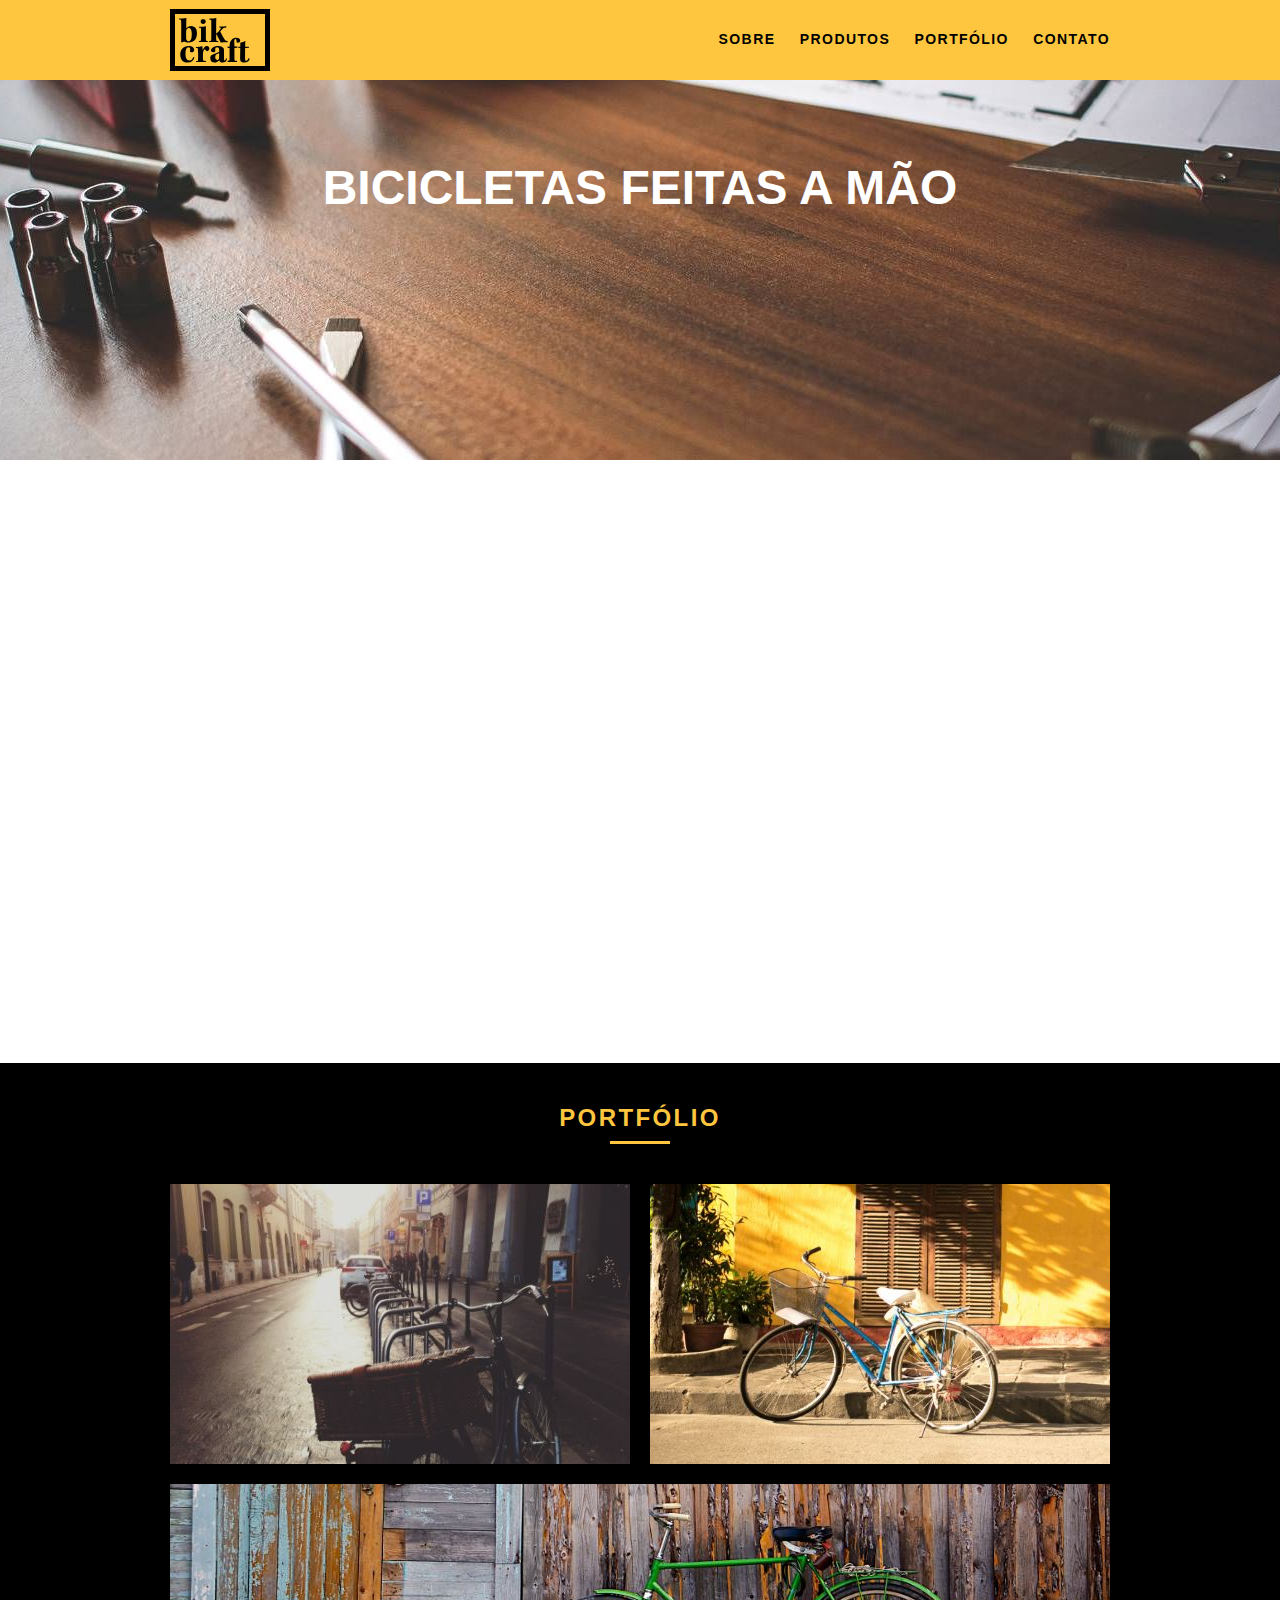
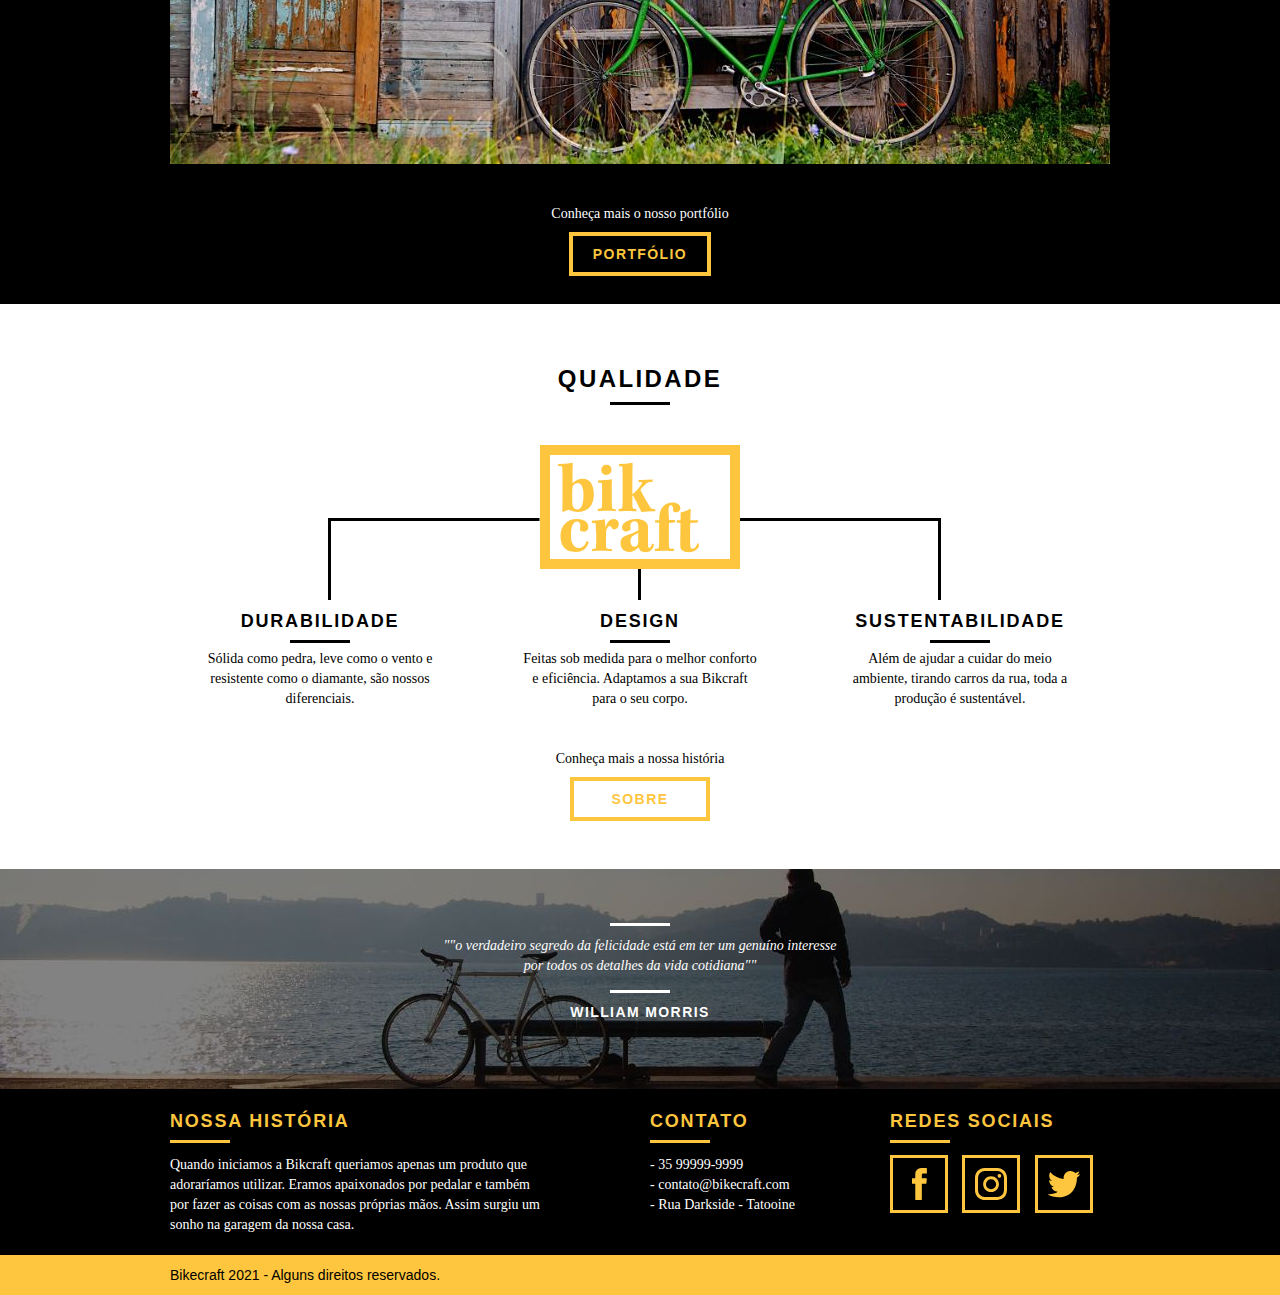
<file: web/index.html>
<!DOCTYPE html>
<html lang="pt-br">
   <head>
      <meta charset="UTF-8">
      <meta name="viewport" content="width=device-width, initial-scale=1.0">
      <title>Bikcraft - Bicicletas Personalizadas</title>
      <link rel="shortcut icon" href="img/icones/favicon.ico">

      <meta name="description" content="Compre a sua bicicleta personalizada na Bikcraft. Possuímos modelos Passeio, Esporte e Retrô.">
      <meta property="og:type" content="website"/>
      <meta property="og:title" content="Bikcraft - Bicicletas Personalizadas"/>
      <meta property="og:description" content="Compre a sua bicicleta personalizada na Bikcraft. Possuímos modelos Passeio, Esporte e Retrô."/>
      <meta property="og:url" content="https://bikcraft.com"/>
      <meta property="og:image" content="https://bikcraft.com/img/og-image.png">

      <link rel="stylesheet" href="css/style-raiz.css">

      <script>document.documentElement.classList.add("js");</script>
   </head>
   
   <body>
      <header class="header">
         <div class="container">
            <a href="index.html" class="grid-2">
               <img src="img/home/bikcraft.svg" alt="logo-bikcraft">
            </a>

            <nav class="grid-14 header_menu"> <!-- Navegacao do site -->
               <ul>
                  <li><a href="sobre.html">Sobre</a></li>
                  <li><a href="produtos.html">Produtos</a></li>
                  <li><a href="portfolio.html">Portfólio</a></li>
                  <li><a href="contato.html">Contato</a></li>
               </ul>
            </nav>
         </div>
      </header>
      <!-- Fecha Header -->

      <section class="introducao">
         <div class="container">
            <h1 data-anime="400" class="fadeInDown">Bicicletas Feitas a Mão</h1>

            <blockquote data-anime="800" class="fadeInDown quote-externo">
               <p>"não tenha nada em sua casa que você não considere útil ou acredita ser bonito"</p>
               <cite>WILLIAM MORRIS</cite>
            </blockquote>

            <a href="produtos.html" data-anime="1200" class="fadeInDown btn">Orçamento</a>
         </div>
      </section>
      <!-- Fecha Introducao -->

      <section class="produtos container fadeInDown" data-anime="1600">
         <h2 class="subtitulo">Produtos</h2>
         
         <ul class="produtos_lista">
            <li class="grid-1-3">
               <div class="produtos_icone">
                  <img src="img/icones/passeio.svg" alt="Bikcraft Passeio">
               </div>

               <h3>Passeio</h3>
               <p>Muito melhor do que passear pela orla a vidros fechados.</p>
            </li> 

            <li class="grid-1-3">
               <div class="produtos_icone">
                  <img src="img/icones/esporte.svg" alt="Bikcraft Esporte">
               </div>

               <h3>Esporte</h3>
               <p>Mais rápida do que Forrest Gump, ninguém vai pegar você.</p>
            </li> 

            <li class="grid-1-3">
               <div class="produtos_icone">
                  <img src="img/icones/retro.svg" alt="Bikcraft Retro">
               </div>

               <h3>Retro</h3>
               <p>O passado volta para lembrarmos o que devemos fazer no futuro.</p>
            </li> 
         </ul>
         <div class="call">
            <p>Clique aqui e veja os detalhes dos produtos</p>
            <a href="produtos.html" class="btn btn-preto">Produtos</a>
         </div>
      </section>
      <!-- Fecha Produtos -->

      <section class="portfolio">
         <div class="container">
            <h2 class="subtitulo">Portfólio</h2>
            
            <ul class="portfolio_lista">
               <li class="grid-8"><img src="img/portfolio/foto-1-passeio.jpg" alt="Bicicleta Passeio"></li>

               <li class="grid-8"><img src="img/portfolio/foto-2-retro.jpg" alt="Bicicleta Retro"></li>

               <li class="grid-16"><img src="img/portfolio/foto-3-esporte.jpg" alt="Bicicleta Esporte"></li>
            </ul>

            <div class="call">
               <p>Conheça mais o nosso portfólio</p>
               <a href="portfolio.html" class="btn">Portfólio</a>
            </div>
         </div>
      </section>
      <!-- Fecha Portfolio -->

      <section class="qualidade container">
         <h2 class="subtitulo">Qualidade</h2>
         <img src="img/home/bikcraft-amarelo.svg" alt="Bikcraft">

         <ul class="qualidade_lista">
            <li class="grid-1-3">
               <h3>Durabilidade</h3>
               <p>Sólida como pedra, leve como o vento e resistente como o diamante, são nossos diferenciais.</p>
            </li>

            <li class="grid-1-3">
               <h3>Design</h3>
               <p>Feitas sob medida para o melhor conforto e eficiência. Adaptamos a sua Bikcraft para o seu corpo.</p>
            </li>

            <li class="grid-1-3">
               <h3>Sustentabilidade</h3>
               <p>Além de ajudar a cuidar do meio ambiente, tirando carros da rua, toda a produção é sustentável.</p>
            </li>
         </ul>

         <div class="call">
            <p>Conheça mais a nossa história</p>
            <a href="sobre.html" class="btn-sobre btn btn-preto">Sobre</a>
         </div>
      </section>
      <!-- Fecha Qualidade -->

      <div class="quebra">
         <blockquote class="quote-externo container">
            <p>""o verdadeiro segredo da felicidade está em ter um genuíno interesse por todos os detalhes da vida cotidiana""</p>
            <cite>WILLIAM MORRIS</cite>
         </blockquote>
      </div>

      <!-- Fecha Quebra -->

      <footer>
         <div class="footer">
            <div class="container">
               <div class="grid-8 footer_historia">
                  <h3>Nossa História</h3>
                  <p>Quando iniciamos a Bikcraft queriamos apenas um produto que adoraríamos utilizar. Eramos apaixonados por pedalar e também por fazer as coisas com as nossas próprias mãos. Assim surgiu um sonho na garagem da nossa casa.</p>
               </div>

               <div class="grid-4 footer_contato">
                  <h3>Contato</h3>
                  <ul>
                     <li>- 35 99999-9999</li>
                     <li>- contato@bikecraft.com</li>
                     <li>- Rua Darkside - Tatooine</li>
                  </ul>
               </div>

               <div class="grid-4 footer_redes">
                  <h3>Redes Sociais</h3>
                  <ul>
                     <li><a href="https://www.facebook.com/" target="_blank" rel="external"><img src="img/redes-sociais/facebook.svg" alt="Facebook"></a></li>

                     <li><a href="https://www.instagram.com/" target="_blank" rel="external"><img src="img/redes-sociais/instagram.svg" alt="Instagram"></a></li>

                     <li><a href="https://twitter.com/home" target="_blank" rel="external"><img src="img/redes-sociais/twitter.svg" alt="Twiter"></a></li>
                  </ul>
               </div>
            </div>
         </div>
         
         <div class="copy">
            <div class="container">
               <p class="grid-16">Bikecraft 2021 - Alguns direitos reservados.</p>
            </div>
         </div>
      </footer>
      <!-- Fecha Footer -->

      <script src="./js/simple-anime.js"></script>
      <script src="./js/script-craft.js"></script>
   </body>
</html>
</file>
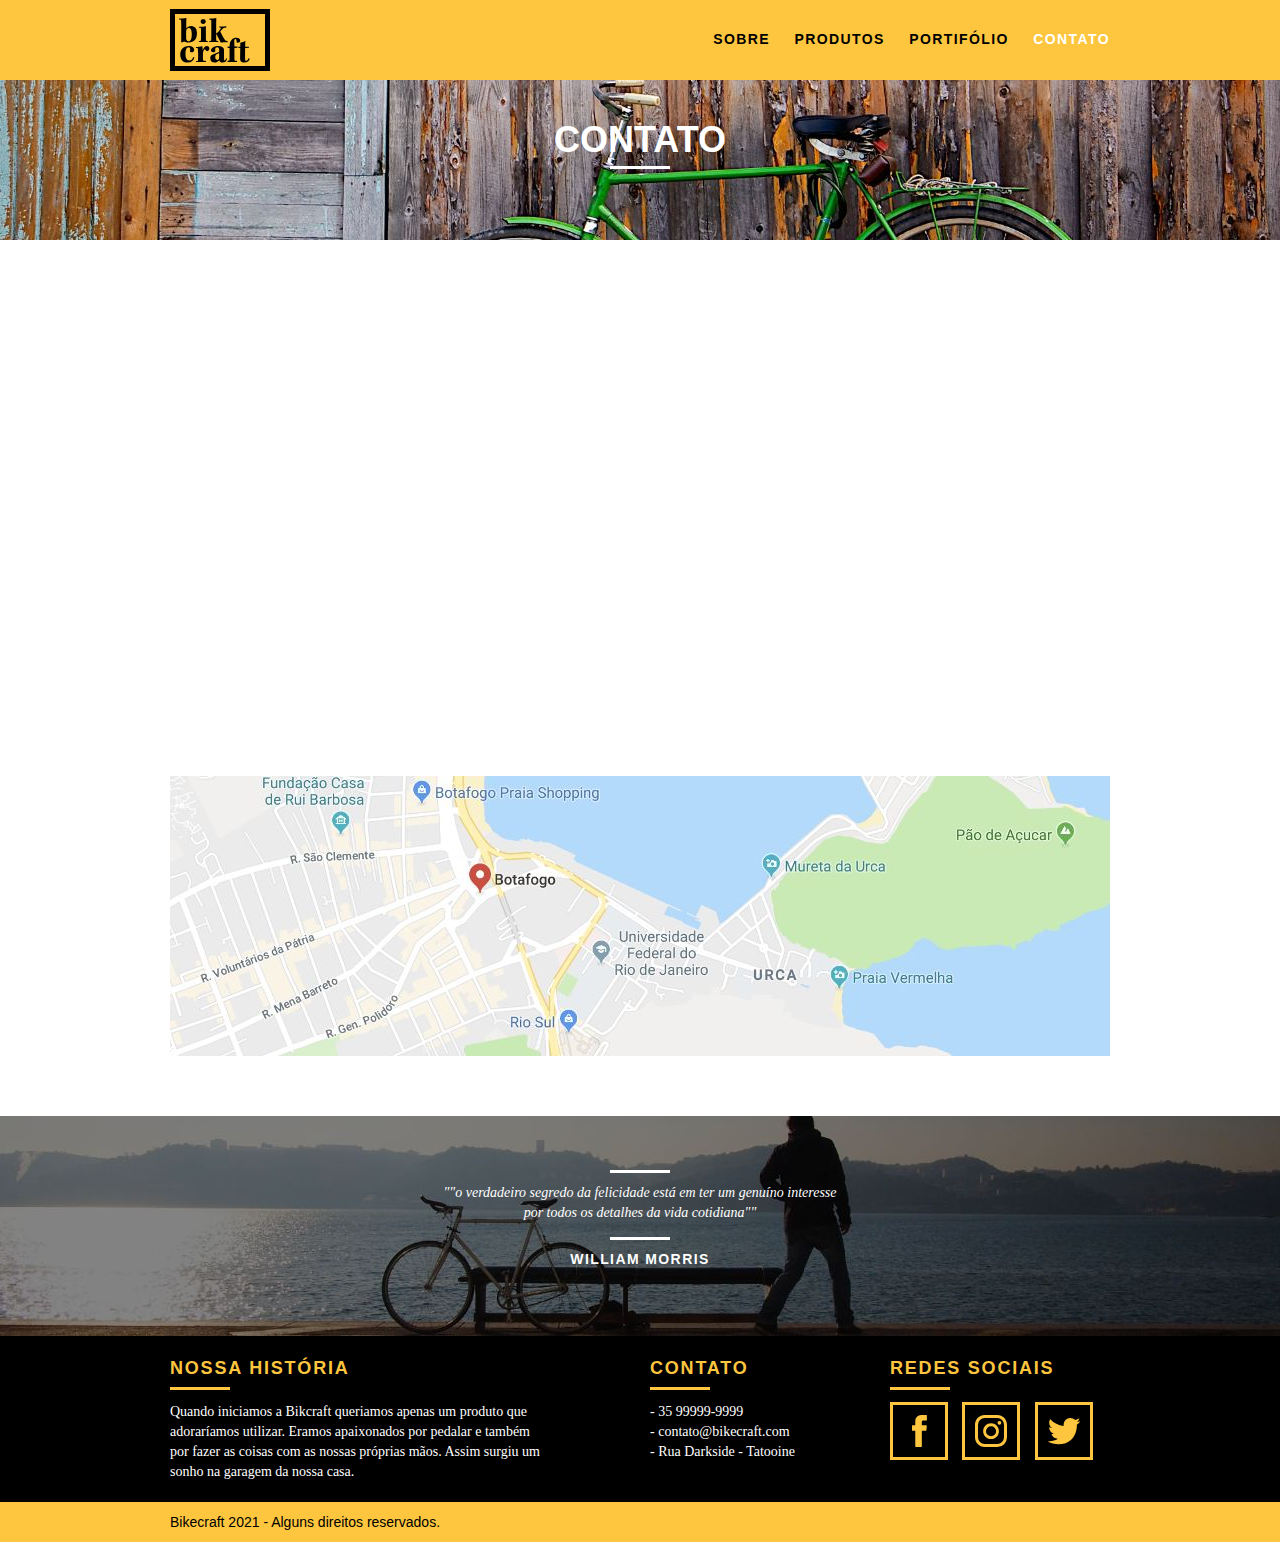
<file: web/contato.html>
<!DOCTYPE html>
<html lang="pt-br">
   <head>
      <meta charset="UTF-8">
      <meta name="viewport" content="width=device-width, initial-scale=1.0">
      <title>Bikcraft - Contato - 35 99999-9999</title>
      <link rel="shortcut icon" href="img/icones/favicon.ico">

      <meta name="description" content="Sempre atendemos com muita satisfação, contate-nos para mais informações sobre bicicletas personalizadas.">
      <meta property="og:type" content="website"/>
      <meta property="og:title" content=">Bikcraft - Contato - 35 99999-9999"/>
      <meta property="og:description" content="Sempre atendemos com muita satisfação, contate-nos para mais informações sobre bicicletas personalizadas."/>
      <meta property="og:url" content="https://bikcraft.com/contato.html"/>
      <meta property="og:image" content="https://bikcraft.com/img/og-image.png">
      
      <link rel="stylesheet" href="css/style-raiz.css">

      <script>document.documentElement.classList.add("js");</script>
   </head>
   
   <body>
      <header class="header">
         <div class="container">
            <a href="index.html" class="grid-2">
               <img src="img/home/bikcraft.svg" alt="logo-bikcraft">
            </a>

            <nav class="grid-14 header_menu"> <!-- Navegacao do site -->
               <ul>
                  <li><a href="sobre.html">Sobre</a></li>
                  <li><a href="produtos.html">Produtos</a></li>
                  <li><a href="portfolio.html">Portifólio</a></li>
                  <li><a href="contato.html"  class="menu_ativo">Contato</a></li>
               </ul>
            </nav>
         </div>
      </header>
      <!-- Fecha Header -->

      <section class="introducao-interna introducao-contato">
         <div class="container">
            <h1 data-anime="400" class="fadeInDown">Contato</h1>
            <p data-anime="800" class="fadeInDown">Tire suas dúvidas conosco</p>
         </div>
      </section>
      <!-- Fecha Introducao -->

      <section data-anime="1200" class=" fadeInDown contato container">
         <form id="form_orcamento" method="POST" action="./enviar.php" class="contato_form grid-8 formphp">
            <label for="nome">Nome</label>
            <input type="text" name="nome" id="nome" required>

            <label for="email">E-mail</label>
            <input type="email" name="email" id="email" required>

            <label for="telefone">Telefone</label>
            <input type="text" name="telefone" id="telefone">

            <label class="nao-aparece">Se você não é um robô, deixe em branco.</label>
            <input type="text" class="nao-aparece" name="leaveblank">
            <label class="nao-aparece">Se você não é um robô, não mude este campo.</label>
            <input type="text" class="nao-aparece" name="dontchange" value="http://">

            <label for="mensagem">Mensagem</label>
            <textarea name="mensagem" id="mensagem" required></textarea>

            <button id ="enviar" name="enviar" type="submit" class="btn btn-preto">Enviar</button>
         </form>

         <div class="contato_dados grid-8">
            <h3>Dados</h3>
            <span>+55 35 99999-9999</span>
            <span>orçamento@bikecraft.com</span>
            <span>Rua Darkside - Tatooine</span>
            <span>Minas Gerais - MG - Brasil</span>

            <h3>Redes Sociais</h3>
            <ul>
               <li><a href="https://www.facebook.com/" target="_blank" rel="external"><img src="img/redes-sociais/facebook.svg" alt="Facebook"></a></li>

               <li><a href="https://www.instagram.com/" target="_blank" rel="external"><img src="img/redes-sociais/instagram.svg" alt="Instagram"></a></li>

               <li><a href="https://twitter.com/home" target="_blank" rel="external"><img src="img/redes-sociais/twitter.svg" alt="Twiter"></a></li>
            </ul>
         </div>
      </section>
      <!-- Fecha Orcamento -->

      <section class="container">
         <div class="grid-16 contato_mapa">
            <a href="#" target="_blank" rel="external"><img src="img/sobre-contato/endereço-bikecraft.jpg" alt="Endereço Bikcraft"></a>
         </div>
      </section>
      <!-- Fecha Mapa -->

      <div class="quebra">
         <blockquote class="quote-externo container">
            <p>""o verdadeiro segredo da felicidade está em ter um genuíno interesse por todos os detalhes da vida cotidiana""</p>
            <cite>WILLIAM MORRIS</cite>
         </blockquote>
      </div>
      <!-- Fecha Quebra -->

      <footer>
         <div class="footer">
            <div class="container">
               <div class="grid-8 footer_historia">
                  <h3>Nossa História</h3>
                  <p>Quando iniciamos a Bikcraft queriamos apenas um produto que adoraríamos utilizar. Eramos apaixonados por pedalar e também por fazer as coisas com as nossas próprias mãos. Assim surgiu um sonho na garagem da nossa casa.</p>
               </div>

               <div class="grid-4 footer_contato">
                  <h3>Contato</h3>
                  <ul>
                     <li>- 35 99999-9999</li>
                     <li>- contato@bikecraft.com</li>
                     <li>- Rua Darkside - Tatooine</li>
                  </ul>
               </div>

               <div class="grid-4 footer_redes">
                  <h3>Redes Sociais</h3>
                  <ul>
                     <li><a href="https://www.facebook.com/" target="_blank" rel="external"><img src="img/redes-sociais/facebook.svg" alt="Facebook"></a></li>

                     <li><a href="https://www.instagram.com/" target="_blank" rel="external"><img src="img/redes-sociais/instagram.svg" alt="Instagram"></a></li>

                     <li><a href="https://twitter.com/home" target="_blank" rel="external"><img src="img/redes-sociais/twitter.svg" alt="Twiter"></a></li>
                  </ul>
               </div>
            </div>
         </div>
         
         <div class="copy">
            <div class="container">
               <p class="grid-16">Bikecraft 2021 - Alguns direitos reservados.</p>
            </div>
         </div>
      </footer>

      <script src="./js/simple-anime.js"></script>
      <script src="./js/simple-form.js"></script>
      <script src="./js/script-craft.js"></script>
   </body>
</html>
</file>
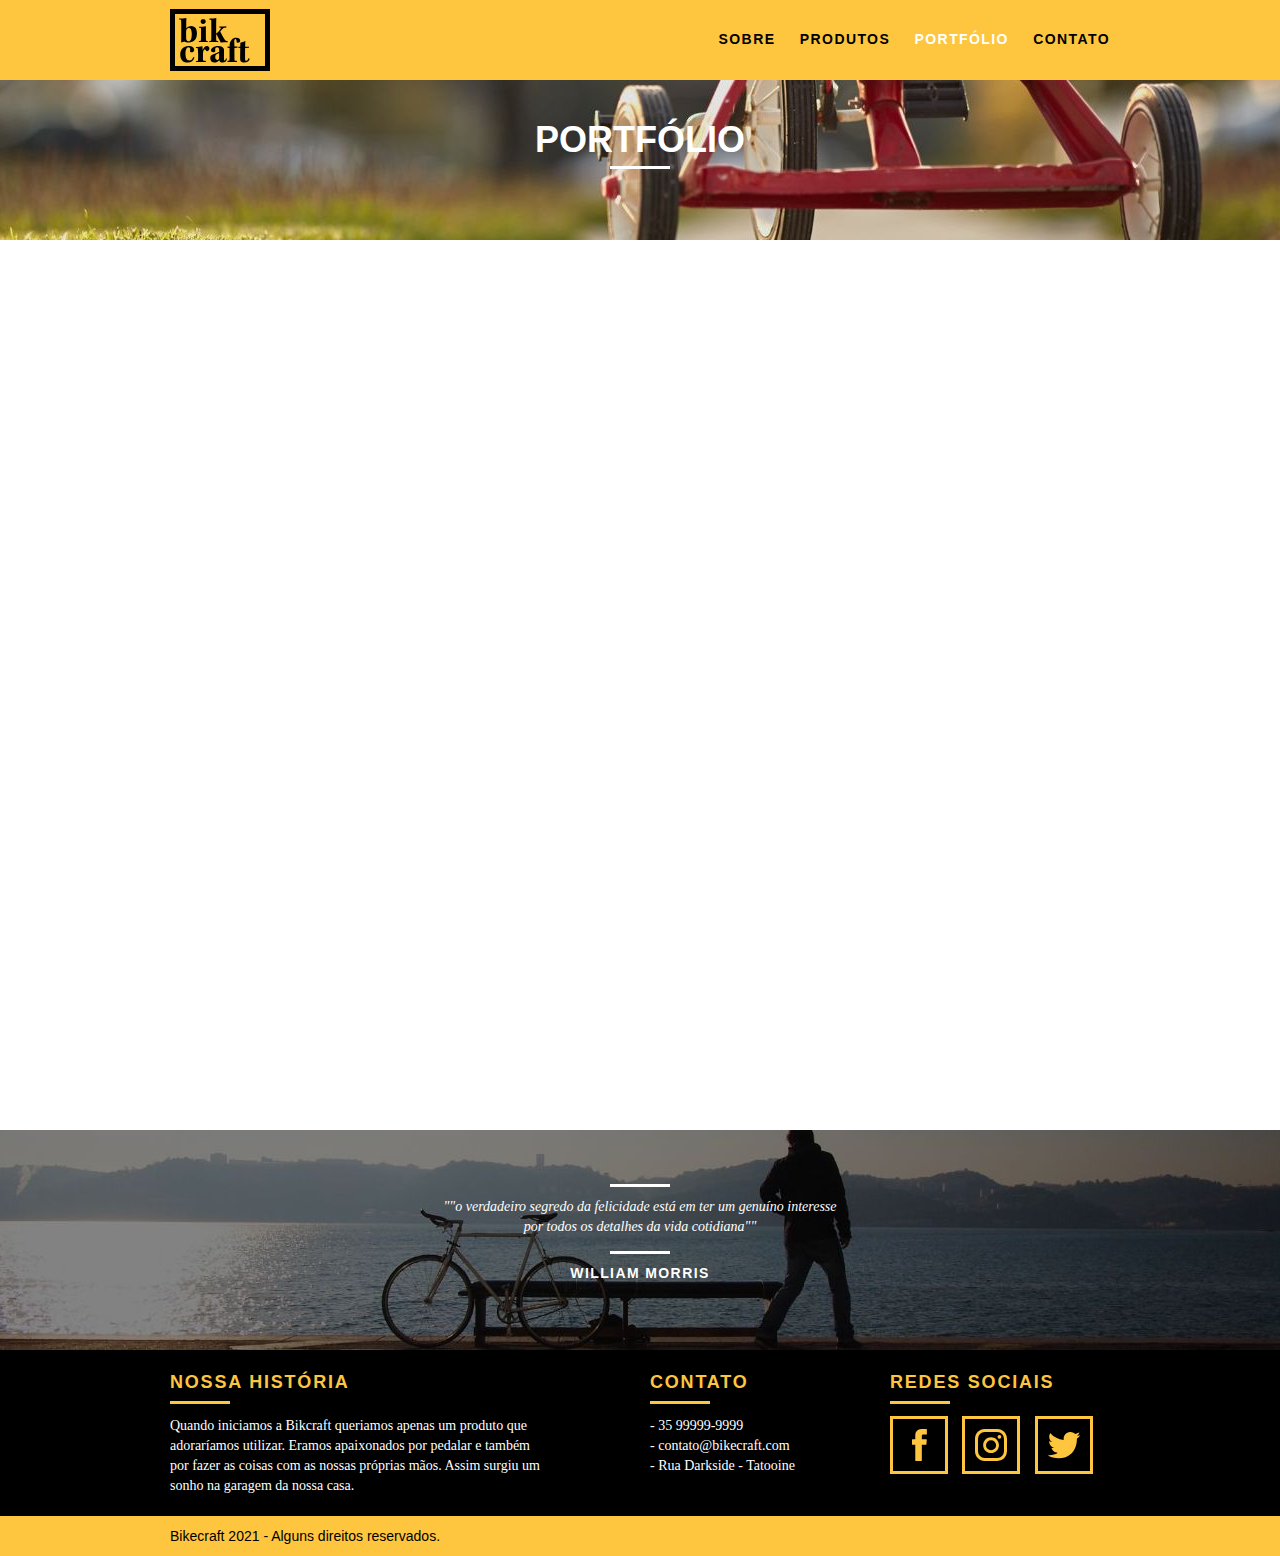
<file: web/portfolio.html>
<!DOCTYPE html>
<html lang="pt-br">
   <head>
      <meta charset="UTF-8">
      <meta name="viewport" content="width=device-width, initial-scale=1.0">
      <title>Bikcraft - Portfólio de clientes</title>
      <link rel="shortcut icon" href="img/icones/favicon.ico">

      <meta name="description" content="As melhores bicicletas você encontra aqui na Bikcraft, veja a opinião e o carinho dos nossos clientes.">
      <meta property="og:type" content="website"/>
      <meta property="og:title" content="Bikcraft - Portfólio de clientes"/>
      <meta property="og:description" content="As melhores bicicletas você encontra aqui na Bikcraft, veja a opinião e o carinho dos nossos clientes."/>
      <meta property="og:url" content="https://bikcraft.com/portfolio.html"/>
      <meta property="og:image" content="https://bikcraft.com/img/og-image.png">
      
      <link rel="stylesheet" href="css/style-raiz.css">

      <script>document.documentElement.classList.add("js");</script>
   </head>
   
   <body>
      <header class="header">
         <div class="container">
            <a href="index.html" class="grid-2">
               <img src="img/home/bikcraft.svg" alt="logo-bikcraft">
            </a>

            <nav class="grid-14 header_menu"> <!-- Navegacao do site -->
               <ul>
                  <li><a href="sobre.html">Sobre</a></li>
                  <li><a href="produtos.html">Produtos</a></li>
                  <li><a href="portfolio.html" class="menu_ativo">Portfólio</a></li>
                  <li><a href="contato.html">Contato</a></li>
               </ul>
            </nav>
         </div>
      </header>
      <!-- Fecha Header -->

      <section class="introducao-interna introducao-portfolio">
         <div class="container">
            <h1 data-anime="400" class="fadeInDown">Portfólio</h1>
            <p data-anime="800" class="fadeInDown">Conheça os projetos que amamos mostrar</p>
         </div>
      </section>
      <!-- Fecha Introducao -->

      <section data-anime="1200" class="container fadeInDown" data-slide="quote">
         <blockquote class="quote_clientes">
            <p>"The songs on the radio are okay, but my taste in music is your face and it takes a song to come around, to show you how."
            </p>
            
            <cite>Twenty one pilots</cite>
         </blockquote>

         <blockquote class="quote_clientes">
            <p>"Acontece que o amor é um invento e sempre vai ser. A verdade suprema do amor não existe e nem está em questão, a beleza mais plena do amor é a invenção."
            </p>
            
            <cite>5 a seco</cite>
         </blockquote>

         <blockquote class="quote_clientes">
            <p>"It's who we are, Doesn't matter if we've gone too far, Doesn't matter if it's all okay, Doesn't matter if it's not our day."
            </p>
            
            <cite>Imagine Dragons</cite>
         </blockquote>
      </section>

      <section data-anime="1200" class="portfolio fadeInDown">
         <div class="container" data-slide="portfolio"> 
            <ul class="portfolio_lista">
               <li class="grid-8"><img src="img/portfolio/foto-1-passeio.jpg" alt="Bicicleta Passeio"></li>

               <li class="grid-8"><img src="img/portfolio/foto-2-retro.jpg" alt="Bicicleta Retro"></li>

               <li class="grid-16"><img src="img/portfolio/foto-3-esporte.jpg" alt="Bicicleta Esporte"></li>
            </ul>

            <ul class="portfolio_lista">
               <li class="grid-8"><img src="img/portfolio/foto-2-retro.jpg" alt="Bicicleta Retro"></li>
               
               <li class="grid-8"><img src="img/portfolio/foto-1-passeio.jpg" alt="Bicicleta Passeio"></li>

               <li class="grid-16"><img src="img/portfolio/foto-3-esporte.jpg" alt="Bicicleta Esporte"></li>
            </ul>
         </div>
      </section>
      <!-- Fecha Portfolio -->

      <div class="quebra">
         <blockquote class="quote-externo container">
            <p>""o verdadeiro segredo da felicidade está em ter um genuíno interesse por todos os detalhes da vida cotidiana""</p>
            <cite>WILLIAM MORRIS</cite>
         </blockquote>
      </div>
      <!-- Fecha Quebra -->

      <footer>
         <div class="footer">
            <div class="container">
               <div class="grid-8 footer_historia">
                  <h3>Nossa História</h3>
                  <p>Quando iniciamos a Bikcraft queriamos apenas um produto que adoraríamos utilizar. Eramos apaixonados por pedalar e também por fazer as coisas com as nossas próprias mãos. Assim surgiu um sonho na garagem da nossa casa.</p>
               </div>

               <div class="grid-4 footer_contato">
                  <h3>Contato</h3>
                  <ul>
                     <li>- 35 99999-9999</li>
                     <li>- contato@bikecraft.com</li>
                     <li>- Rua Darkside - Tatooine</li>
                  </ul>
               </div>

               <div class="grid-4 footer_redes">
                  <h3>Redes Sociais</h3>
                  <ul>
                     <li><a href="https://www.facebook.com/" target="_blank" rel="external"><img src="img/redes-sociais/facebook.svg" alt="Facebook"></a></li>

                     <li><a href="https://www.instagram.com/" target="_blank" rel="external"><img src="img/redes-sociais/instagram.svg" alt="Instagram"></a></li>

                     <li><a href="https://twitter.com/home" target="_blank" rel="external"><img src="img/redes-sociais/twitter.svg" alt="Twiter"></a></li>
                  </ul>
               </div>
            </div>
         </div>
         
         <div class="copy">
            <div class="container">
               <p class="grid-16">Bikecraft 2021 - Alguns direitos reservados.</p>
            </div>
         </div>
      </footer>

      <script src="./js/simple-anime.js"></script>
      <script src="./js/simple-slide.js"></script>
      <script src="./js/script-craft.js"></script>
   </body>
</html>
</file>
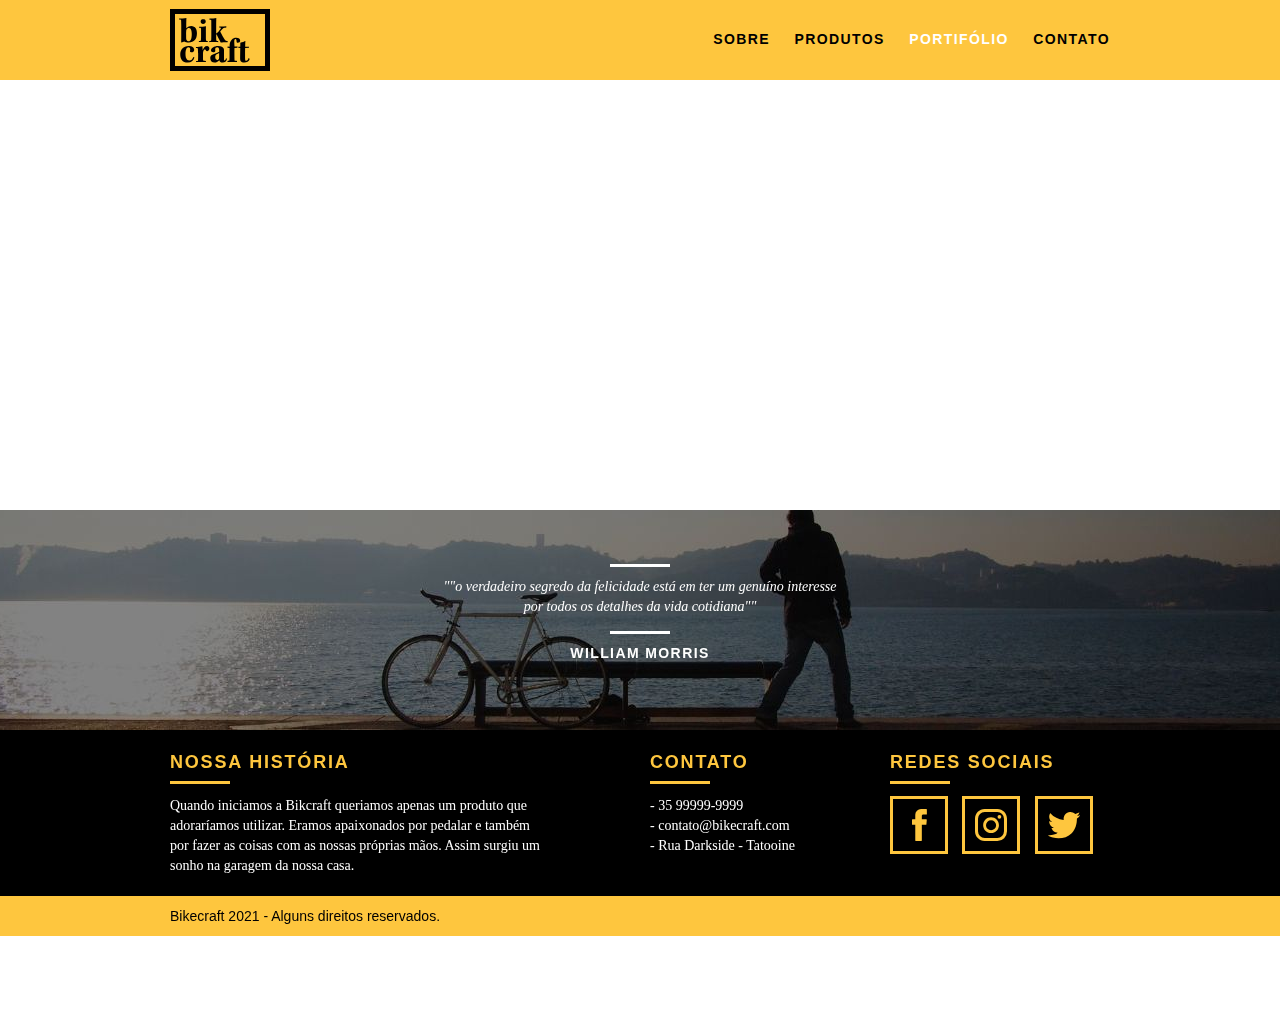
<file: web/portifolio.html>
<!DOCTYPE html>
<html lang="pt-br">
   <head>
      <meta charset="UTF-8">
      <meta name="viewport" content="width=device-width, initial-scale=1.0">
      <title>Bikcraft - Portifólio de clientes</title>
      <link rel="shortcut icon" href="img/icones/favicon.ico">

      <meta name="description" content="As melhores bicicletas você encontra aqui na Bikcraft, veja a opinião e o carinho dos nossos clientes.">
      <meta property="og:type" content="website"/>
      <meta property="og:title" content="Bikcraft - Portifólio de clientes"/>
      <meta property="og:description" content="As melhores bicicletas você encontra aqui na Bikcraft, veja a opinião e o carinho dos nossos clientes."/>
      <meta property="og:url" content="https://bikcraft.com/portifolio.html"/>
      <meta property="og:image" content="https://bikcraft.com/img/og-image.png">
      
      <link rel="stylesheet" href="css/style-raiz.css">

      <script>document.documentElement.classList.add("js");</script>
   </head>
   
   <body>
      <header class="header">
         <div class="container">
            <a href="index.html" class="grid-2">
               <img src="img/home/bikcraft.svg" alt="logo-bikcraft">
            </a>

            <nav class="grid-14 header_menu"> <!-- Navegacao do site -->
               <ul>
                  <li><a href="sobre.html">Sobre</a></li>
                  <li><a href="produtos.html">Produtos</a></li>
                  <li><a href="portifolio.html" class="menu_ativo">Portifólio</a></li>
                  <li><a href="contato.html">Contato</a></li>
               </ul>
            </nav>
         </div>
      </header>
      <!-- Fecha Header -->

      <section class="introducao-interna introducao-portifolio">
         <div class="container">
            <h1 data-anime="400" class="fadeInDown">Portifólio</h1>
            <p data-anime="800" class="fadeInDown">Conheça os projetos que amamos mostrar</p>
         </div>
      </section>
      <!-- Fecha Introducao -->

      <section data-anime="1200" class="container fadeInDown" data-slide="quote">
         <blockquote class="quote_clientes">
            <p>"The songs on the radio are okay, but my taste in music is your face and it takes a song to come around, to show you how."
            </p>
            
            <cite>Twenty one pilots</cite>
         </blockquote>

         <blockquote class="quote_clientes">
            <p>"Acontece que o amor é um invento e sempre vai ser. A verdade suprema do amor não existe e nem está em questão, a beleza mais plena do amor é a invenção."
            </p>
            
            <cite>5 a seco</cite>
         </blockquote>

         <blockquote class="quote_clientes">
            <p>"It's who we are, Doesn't matter if we've gone too far, Doesn't matter if it's all okay, Doesn't matter if it's not our day."
            </p>
            
            <cite>Imagine Dragons</cite>
         </blockquote>
      </section>

      <section data-anime="1200" class="portfolio fadeInDown">
         <div class="container" data-slide="portifolio"> 
            <ul class="portfolio_lista">
               <li class="grid-8"><img src="img/portfolio/foto-1-passeio.jpg" alt="Bicicleta Passeio"></li>

               <li class="grid-8"><img src="img/portfolio/foto-2-retro.jpg" alt="Bicicleta Retro"></li>

               <li class="grid-16"><img src="img/portfolio/foto-3-esporte.jpg" alt="Bicicleta Esporte"></li>
            </ul>

            <ul class="portfolio_lista">
               <li class="grid-8"><img src="img/portfolio/foto-2-retro.jpg" alt="Bicicleta Retro"></li>
               
               <li class="grid-8"><img src="img/portfolio/foto-1-passeio.jpg" alt="Bicicleta Passeio"></li>

               <li class="grid-16"><img src="img/portfolio/foto-3-esporte.jpg" alt="Bicicleta Esporte"></li>
            </ul>
         </div>
      </section>
      <!-- Fecha Portfolio -->

      <div class="quebra">
         <blockquote class="quote-externo container">
            <p>""o verdadeiro segredo da felicidade está em ter um genuíno interesse por todos os detalhes da vida cotidiana""</p>
            <cite>WILLIAM MORRIS</cite>
         </blockquote>
      </div>
      <!-- Fecha Quebra -->

      <footer>
         <div class="footer">
            <div class="container">
               <div class="grid-8 footer_historia">
                  <h3>Nossa História</h3>
                  <p>Quando iniciamos a Bikcraft queriamos apenas um produto que adoraríamos utilizar. Eramos apaixonados por pedalar e também por fazer as coisas com as nossas próprias mãos. Assim surgiu um sonho na garagem da nossa casa.</p>
               </div>

               <div class="grid-4 footer_contato">
                  <h3>Contato</h3>
                  <ul>
                     <li>- 35 99999-9999</li>
                     <li>- contato@bikecraft.com</li>
                     <li>- Rua Darkside - Tatooine</li>
                  </ul>
               </div>

               <div class="grid-4 footer_redes">
                  <h3>Redes Sociais</h3>
                  <ul>
                     <li><a href="#" target="_blank" rel="external"><img src="img/redes-sociais/facebook.svg" alt="Facebook"></a></li>

                     <li><a href="#" target="_blank" rel="external"><img src="img/redes-sociais/instagram.svg" alt="Instagram"></a></li>

                     <li><a href="#" target="_blank" rel="external"><img src="img/redes-sociais/twitter.svg" alt="Twiter"></a></li>
                  </ul>
               </div>
            </div>
         </div>
         
         <div class="copy">
            <div class="container">
               <p class="grid-16">Bikecraft 2021 - Alguns direitos reservados.</p>
            </div>
         </div>
      </footer>

      <script src="./js/simple-anime.js"></script>
      <script src="./js/simple-slide.js"></script>
      <script src="./js/script-craft.js"></script>
   </body>
</html>
</file>
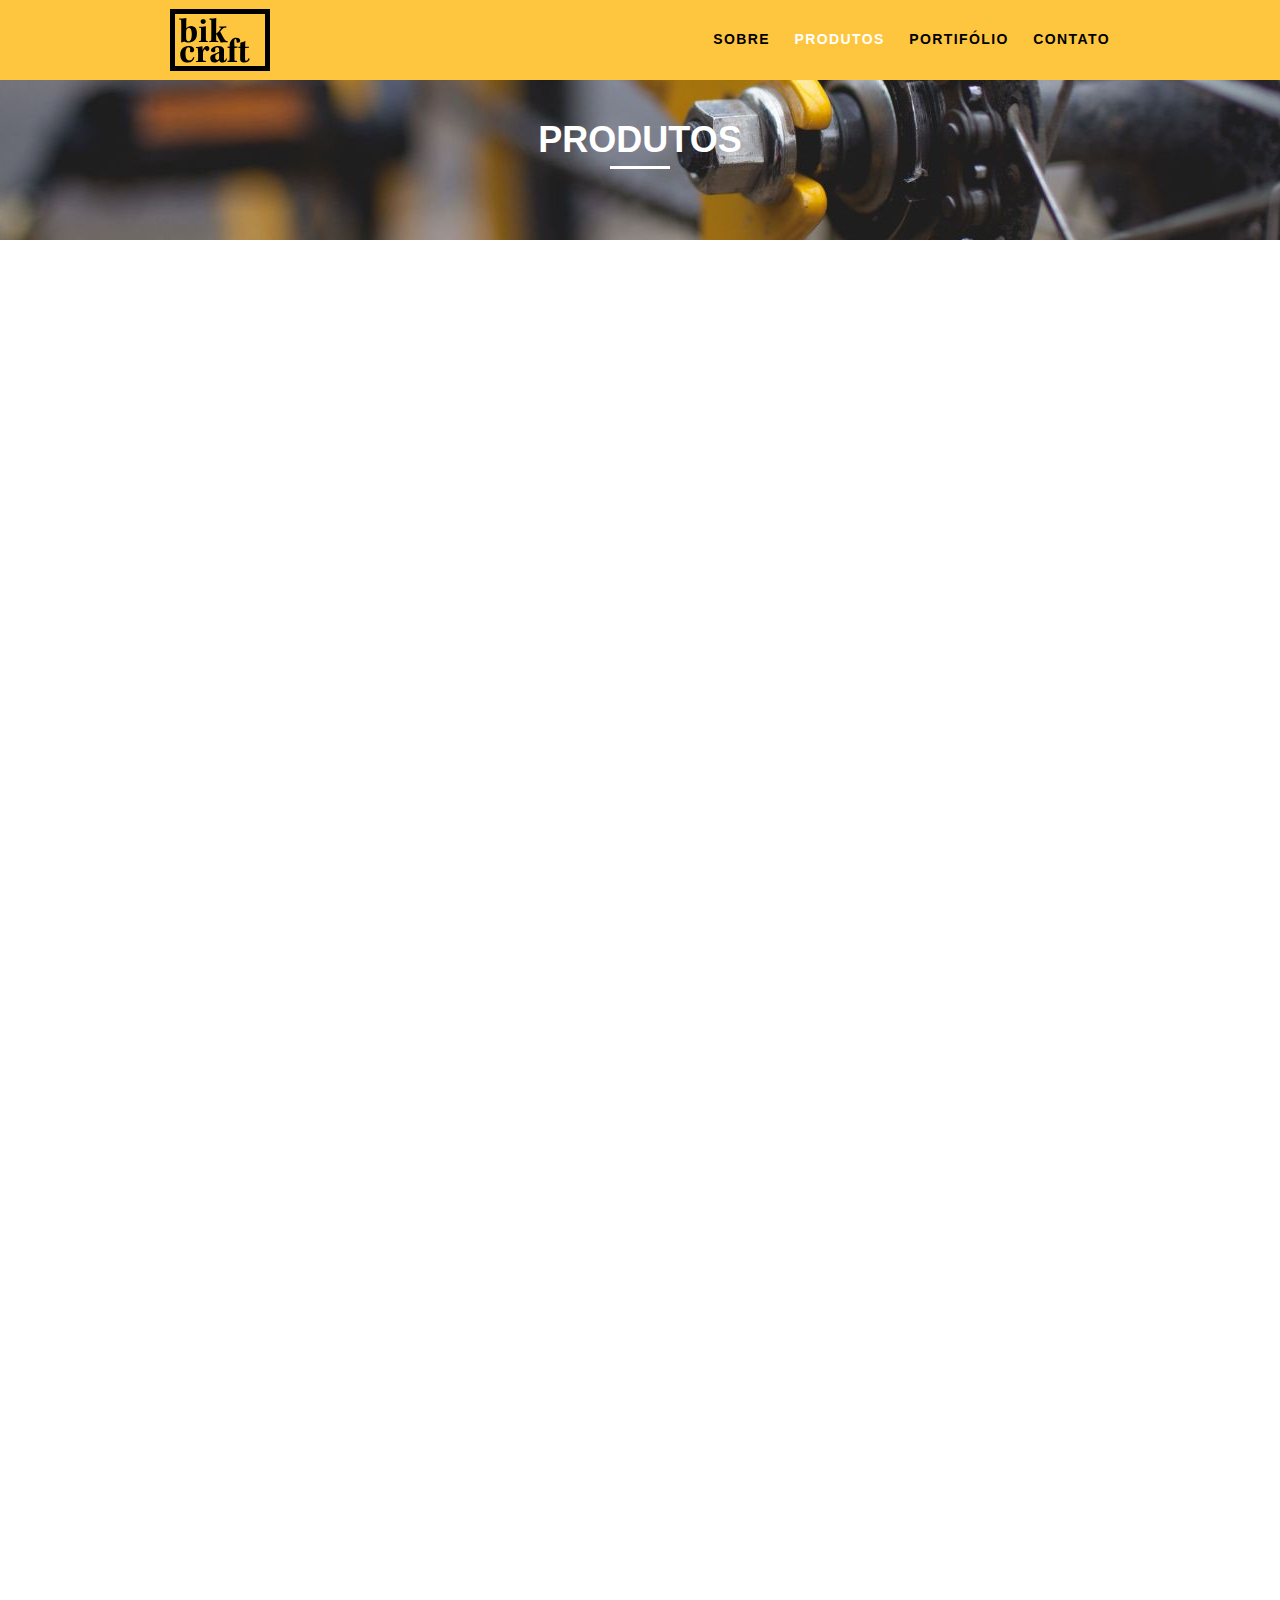
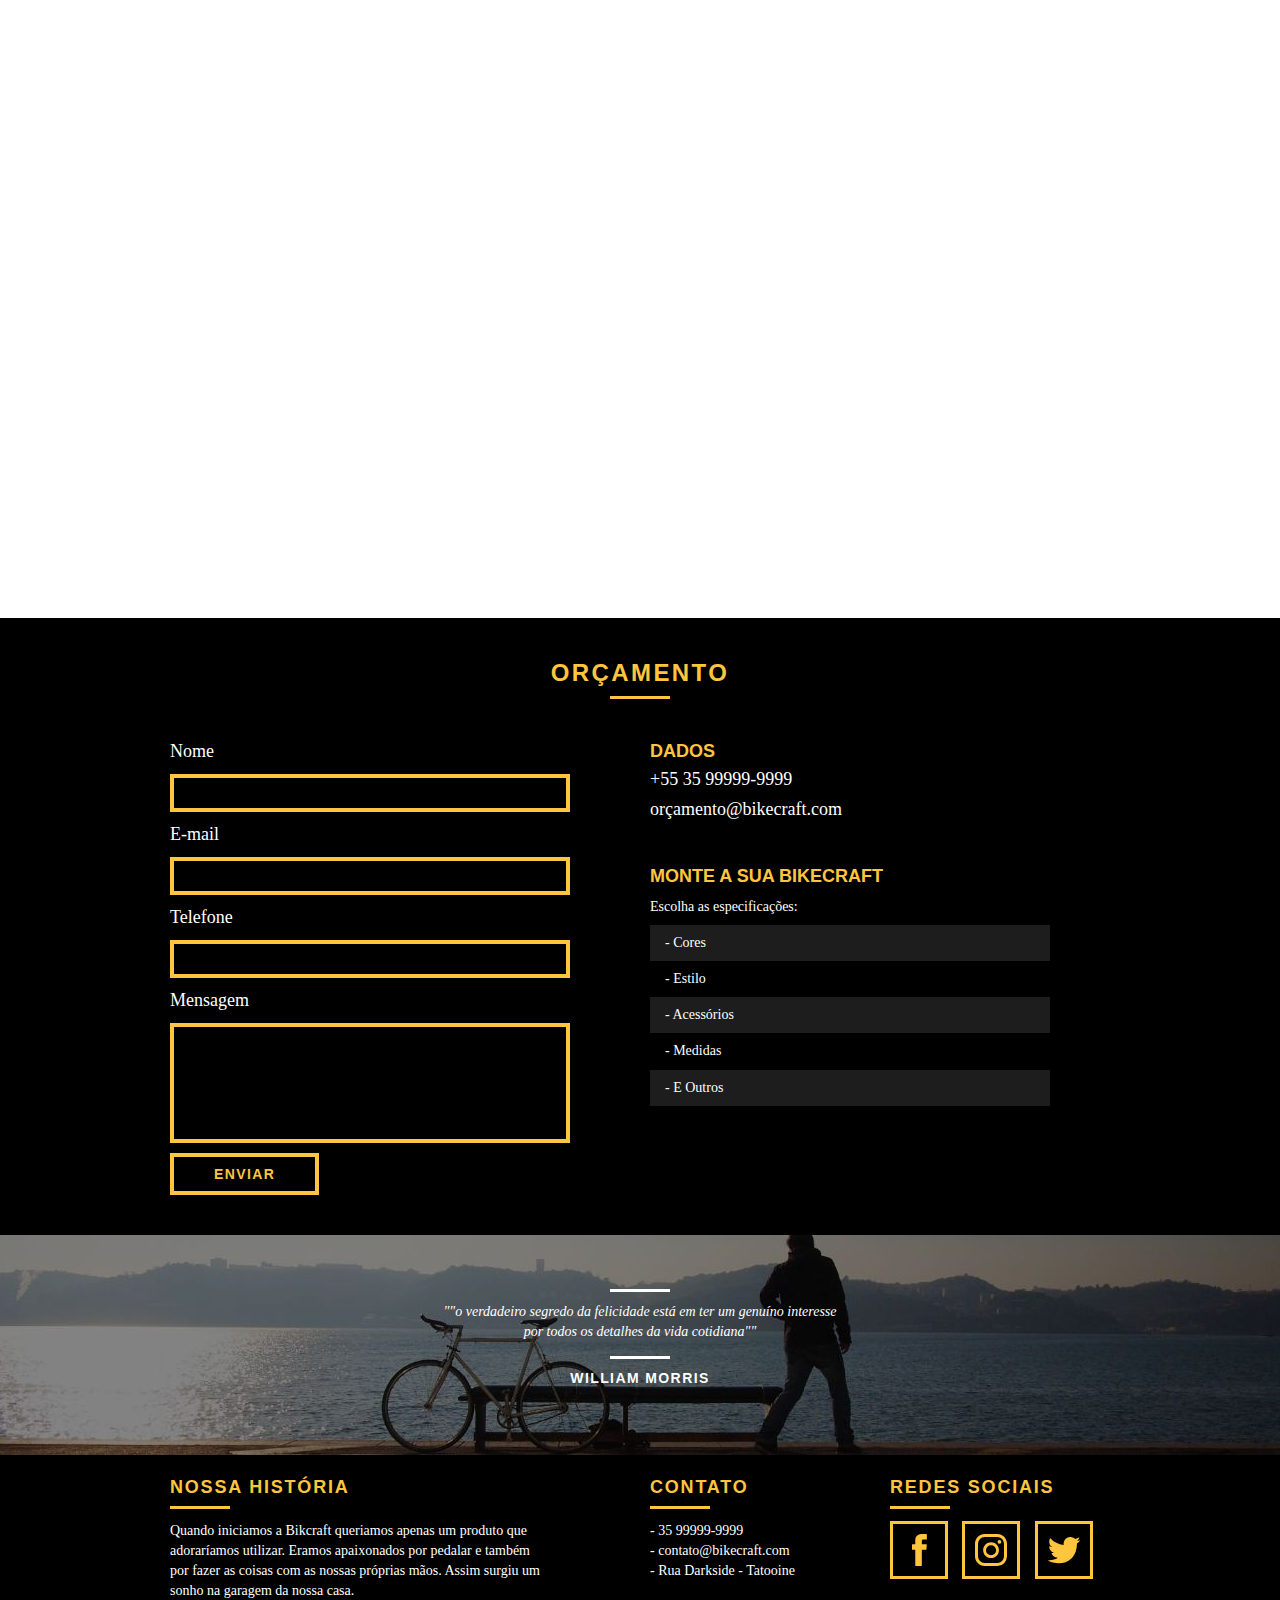
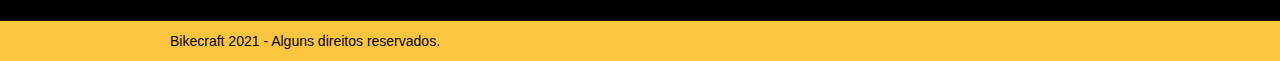
<file: web/produtos.html>
<!DOCTYPE html>
<html lang="pt-br">
   <head>
      <meta charset="UTF-8">
      <meta name="viewport" content="width=device-width, initial-scale=1.0">
      <title>Bikcraft - Produtos sustentáveis</title>
      <link rel="shortcut icon" href="img/icones/favicon.ico">

      <meta name="description" content="Bicicletas com conforto em cada linha, seja Passeio, Esporte ou Retrô.">
      <meta property="og:type" content="website"/>
      <meta property="og:title" content="Bikcraft - Bikcraft - Produtos sustentáveis"/>
      <meta property="og:description" content="Bicicletas com conforto em cada linha, seja Passeio, Esporte ou Retrô."/>
      <meta property="og:url" content="https://bikcraft.com/produtos.html"/>
      <meta property="og:image" content="https://bikcraft.com/img/og-image.png">
      
      <link rel="stylesheet" href="css/style-raiz.css">
      
      <script>document.documentElement.classList.add("js");</script>
   </head>
   
   <body>
      <header class="header">
         <div class="container">
            <a href="index.html" class="grid-2">
               <img src="img/home/bikcraft.svg" alt="logo-bikcraft">
            </a>

            <nav class="grid-14 header_menu"> <!-- Navegacao do site -->
               <ul>
                  <li><a href="sobre.html">Sobre</a></li>
                  <li><a href="produtos.html" class="menu_ativo">Produtos</a></li>
                  <li><a href="portfolio.html">Portifólio</a></li>
                  <li><a href="contato.html">Contato</a></li>
               </ul>
            </nav>
         </div>
      </header>
      <!-- Fecha Header -->

      <section class="introducao-interna introducao-produtos">
         <div class="container">
            <h1 data-anime="400" class="fadeInDown">Produtos</h1>
            <p data-anime="800" class="fadeInDown">Conheça todos os nossos produtos</p>
         </div>
      </section>
      <!-- Fecha Introducao -->

      <section data-anime="1200" class="container produto_item fadeInDown">
         <div class="grid-11">
            <img src="img/produtos/foto-passeio-titulo.jpg" alt="Bicicleta Passeio">
            <h2>Passeio</h2>
         </div>

         <div class="grid-5 produto_icone">
            <img src="img/icones/passeio.svg" alt="Icone passeio">
         </div>

         <div class="grid-8">
            <img src="img/produtos/foto-passeio.jpg" alt="Bicicleta Passeio 2">
         </div>

         <div class="grid-8 produto_info">
            <p>Muito melhor do que passear pela orla a vidros fechados. A Bikcraft Passeio é uma bicicleta que une conforto e praticidade para o seu dia a dia. Você nunca mais vai querer saber de outra.</p>

            <ul>
               <li>Conforto</li>
               <li>Velocidade</li>
               <li>Design</li>
               <li>Versatilidade</li>
            </ul>
         </div>
      </section>
      
      <section data-anime="1200" class="container produto_item fadeInDown">
         <div class="grid-11">
            <img src="img/produtos/foto-esporte-titulo.jpg" alt="Bicicleta Espote">
            <h2>Esporte</h2>
         </div>

         <div class="grid-5 produto_icone">
            <img src="img/icones/esporte.svg" alt="Icone esporte">
         </div>

         <div class="grid-8">
            <img src="img/produtos/foto-esporte.jpg" alt="Bicicleta Esporte 2">
         </div>

         <div class="grid-8 produto_info">
            <p>Mais rápida do que Forrest Gump, ninguém vai pegar você. A Bikcraft Esporte é uma bicicleta desenhada para a máxima performance. O seu desempenho supera qualquer uma da categoria.</p>

            <ul>
               <li>Conforto</li>
               <li>Velocidade</li>
               <li>Design</li>
               <li>Versatilidade</li>
            </ul>
         </div>
      </section>

      <section data-anime="1200" class="container produto_item fadeInDown">
         <div class="grid-11">
            <img src="img/produtos/foto-retro-titulo.jpg" alt="Bicicleta Retro">
            <h2>Retro</h2>
         </div>

         <div class="grid-5 produto_icone">
            <img src="img/icones/retro.svg" alt="Icone retro">
         </div>

         <div class="grid-8">
            <img src="img/produtos/foto-retro.jpg" alt="Bicicleta Retro 2">
         </div>

         <div class="grid-8 produto_info">
            <p>O passado volta para lembrarmos o que devemos fazer no futuro. A Bikcraft Retrô é uma bicicleta estiloza, feita para você que gosta do clássico, mas que não abre mão do conforto.</p>

            <ul>
               <li>Conforto</li>
               <li>Velocidade</li>
               <li>Design</li>
               <li>Versatilidade</li>
            </ul>
         </div>
      </section>
      <!-- Fecha Produtos -->

      <section class="orcamento">
         <div class="container">
            <h2 class="subtitulo">Orçamento</h2>

            <form id="form_orcamento" method="POST" action="./enviar.php" class="form grid-8 formphp">
               <label for="nome">Nome</label>
               <input type="text" name="nome" id="nome" required>

               <label for="email">E-mail</label>
               <input type="email" name="email" id="email" required>

               <label for="telefone">Telefone</label>
               <input type="text" name="telefone" id="telefone">

               <label class="nao-aparece">Se você não é um robô, deixe em branco.</label>
               <input type="text" class="nao-aparece" name="leaveblank">
               <label class="nao-aparece">Se você não é um robô, não mude este campo.</label>
               <input type="text" class="nao-aparece" name="dontchange" value="http://">

               <label for="mensagem">Mensagem</label>
               <textarea name="mensagem" id="mensagem" required></textarea>

               <button id ="enviar" name="enviar" type="submit" class="btn">Enviar</button>
            </form>

            <div class="orcamento_dados grid-8">
               <h3>Dados</h3>
               <span>+55 35 99999-9999</span>
               <span>orçamento@bikecraft.com</span>

               <h3>Monte a sua Bikecraft</h3>
               <p>Escolha as especificações:</p>
               <ul>
                  <li>- Cores</li>
                  <li>- Estilo</li>
                  <li>- Acessórios</li>
                  <li>- Medidas</li>
                  <li>- E Outros</li>
               </ul>
            </div>
         </div>

      </section>
      <!-- Fecha Orcamento -->

      <div class="quebra">
         <blockquote class="quote-externo container">
            <p>""o verdadeiro segredo da felicidade está em ter um genuíno interesse por todos os detalhes da vida cotidiana""</p>
            <cite>WILLIAM MORRIS</cite>
         </blockquote>
      </div>
      <!-- Fecha Quebra -->

      <footer>
         <div class="footer">
            <div class="container">
               <div class="grid-8 footer_historia">
                  <h3>Nossa História</h3>
                  <p>Quando iniciamos a Bikcraft queriamos apenas um produto que adoraríamos utilizar. Eramos apaixonados por pedalar e também por fazer as coisas com as nossas próprias mãos. Assim surgiu um sonho na garagem da nossa casa.</p>
               </div>

               <div class="grid-4 footer_contato">
                  <h3>Contato</h3>
                  <ul>
                     <li>- 35 99999-9999</li>
                     <li>- contato@bikecraft.com</li>
                     <li>- Rua Darkside - Tatooine</li>
                  </ul>
               </div>

               <div class="grid-4 footer_redes">
                  <h3>Redes Sociais</h3>
                  <ul>
                     <li><a href="https://www.facebook.com/" target="_blank" rel="external"><img src="img/redes-sociais/facebook.svg" alt="Facebook"></a></li>

                     <li><a href="https://www.instagram.com/" target="_blank" rel="external"><img src="img/redes-sociais/instagram.svg" alt="Instagram"></a></li>

                     <li><a href="https://twitter.com/home" target="_blank" rel="external"><img src="img/redes-sociais/twitter.svg" alt="Twiter"></a></li>
                  </ul>
               </div>
            </div>
         </div>
         
         <div class="copy">
            <div class="container">
               <p class="grid-16">Bikecraft 2021 - Alguns direitos reservados.</p>
            </div>
         </div>
      </footer>

      <script src="./js/simple-anime.js"></script>
      <script src="./js/simple-form.js"></script>
      <script src="./js/script-craft.js"></script>
   </body>
</html>
</file>
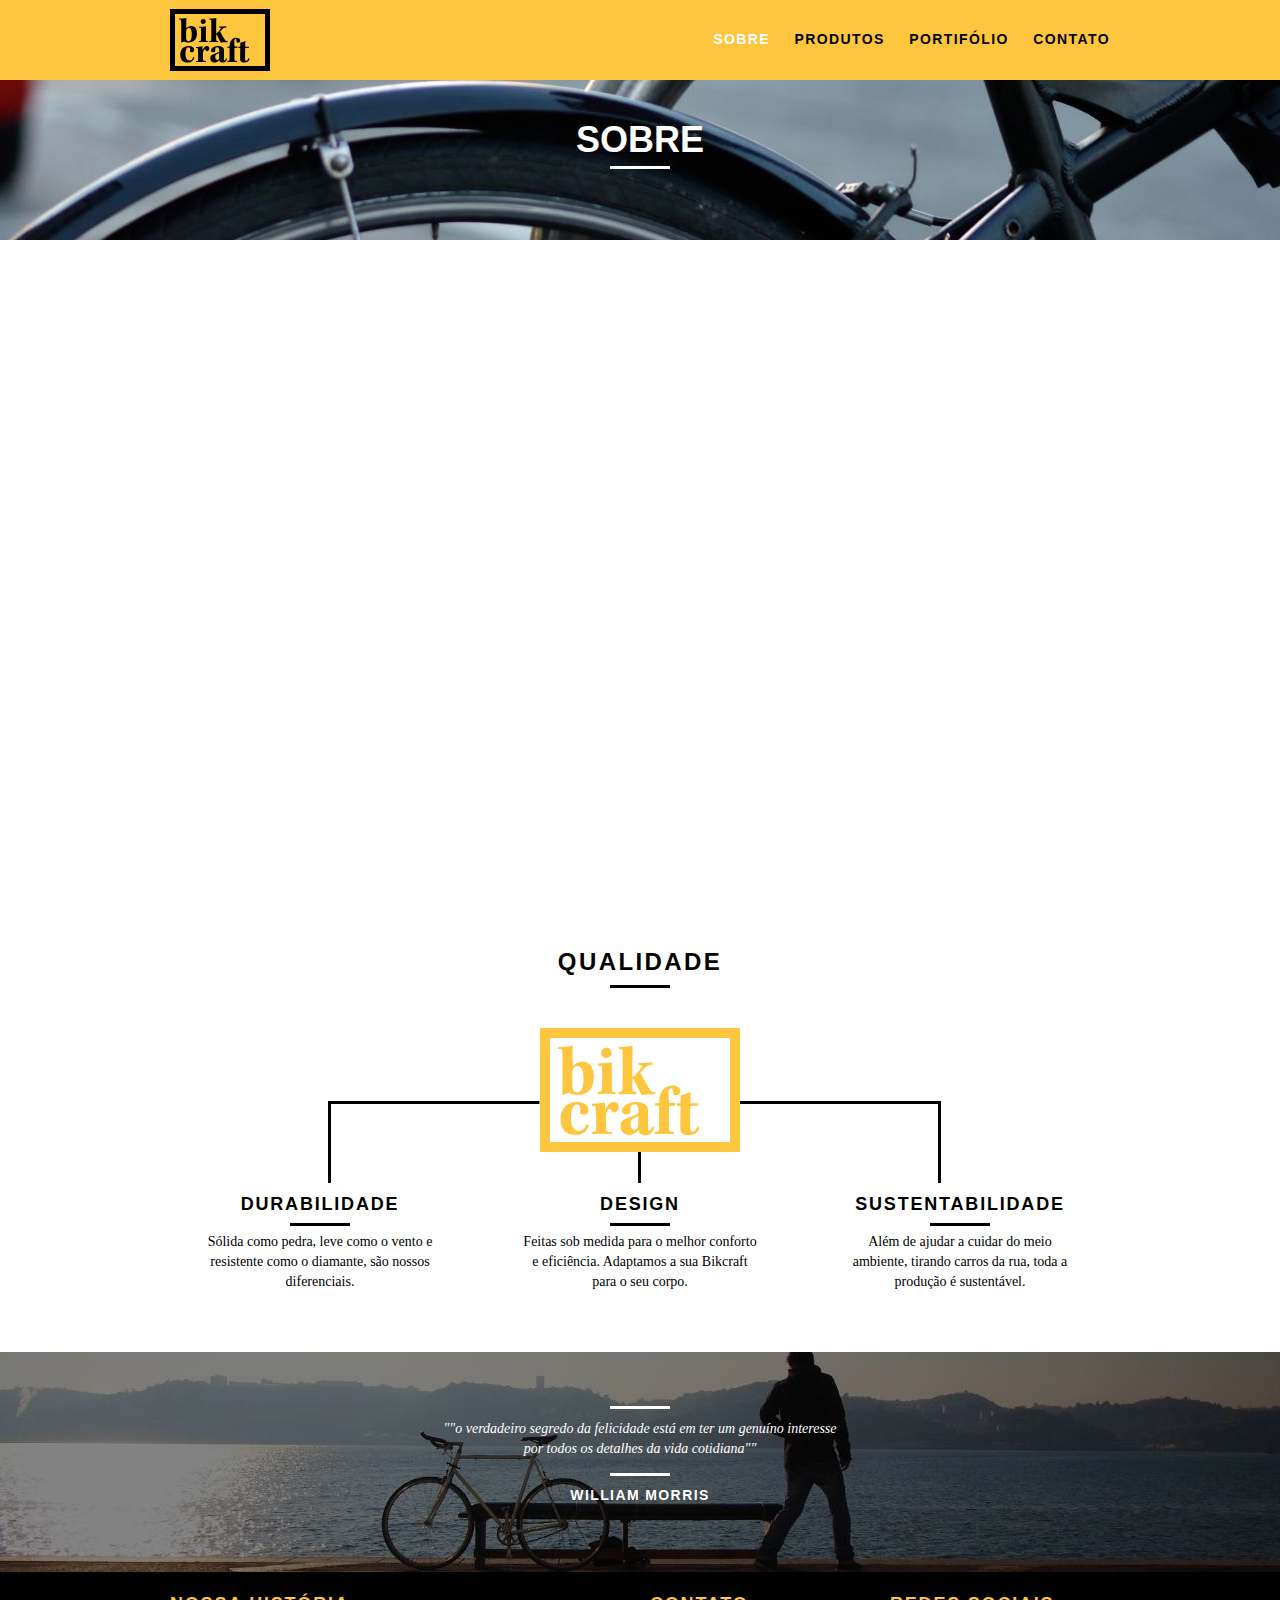
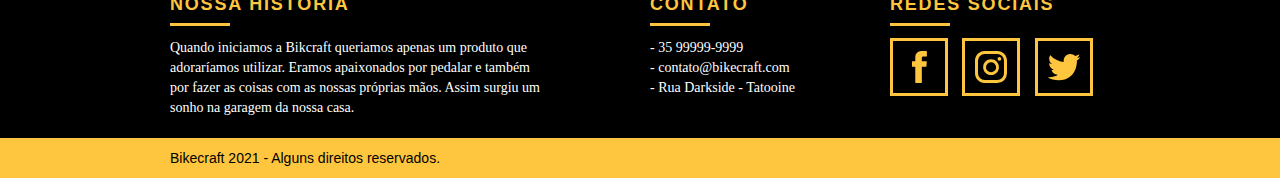
<file: web/sobre.html>
<!DOCTYPE html>
<html lang="pt-br">
   <head>
      <meta charset="UTF-8">
      <meta name="viewport" content="width=device-width, initial-scale=1.0">
      <title>Bikcraft - Sobre o nosso trabalho</title>
      <link rel="shortcut icon" href="img/icones/favicon.ico">

      <meta name="description" content="Feitas sob medida para o melhor conforto e eficiência, além do mais, toda a produção é sustentável.">
      <meta property="og:type" content="website"/>
      <meta property="og:title" content="Bikcraft - Sobre o nosso trabalho"/>
      <meta property="og:description" content="Feitas sob medida para o melhor conforto e eficiência, além do mais, toda a produção é sustentável."/>
      <meta property="og:url" content="https://bikcraft.com/sobre.html"/>
      <meta property="og:image" content="https://bikcraft.com/img/og-image.png">

      <link rel="stylesheet" href="css/style-raiz.css">
      
      <script>document.documentElement.classList.add("js");</script>
   </head>
   
   <body>
      <header class="header">
         <div class="container">
            <a href="index.html" class="grid-2">
               <img src="img/home/bikcraft.svg" alt="logo-bikcraft">
            </a>

            <nav class="grid-14 header_menu"> <!-- Navegacao do site -->
               <ul>
                  <li><a href="sobre.html" class="menu_ativo">Sobre</a></li>
                  <li><a href="produtos.html">Produtos</a></li>
                  <li><a href="portfolio.html">Portifólio</a></li>
                  <li><a href="contato.html">Contato</a></li>
               </ul>
            </nav>
         </div>
      </header>
      <!-- Fecha Header -->

      <section class="introducao-interna introducao-sobre">
         <div class="container">
            <h1 data-anime="400" class="fadeInDown">Sobre</h1>
            <p data-anime="800" class="fadeInDown">Conheça mais sobre a Bikecraft</p>
         </div>
      </section>
      <!-- Fecha Introducao -->

      <section data-anime="1200" class="missao_sobre container fadeInDown">
         <div class="grid-10">
            <h2 class="subtitulo-interno">História, Missão e Visão</h2>
            
            <p>Existem muitas variações de passagens de Ipsum disponíveis, mas a maior sofreu alteração de alguma forma, por humor injetado ou palavras aleatórias que não parecem nem um pouco críveis.</p>
            
            <p>Muitas variações de passagens disponíveis, mas a maioria sofreu alteração de alguma forma, por humor injetado ou palavras aleatórias que não parecem nem um pouco críveis.</p>
         </div>

         <div class="grid-6">
            <h2 class="subtitulo-interno">Valores</h2>
            
            <ul>
               <li>- Variações de passagens</li>
               <li>- Humor injetado ou palavras aleatórias</li>
               <li>- Muitas variações de passagens</li>
               <li>- Conteúdo legível de uma página</li>
            </ul>
         </div>

         <div class="grid-16 foto-equipe">
            <img src="img/sobre-contato/foto-time.jpg" alt="Equipe Bikecraft">
         </div>
      </section>
      <!-- Fecha Missao_Sobre -->

      <section class="qualidade container">
         <h2 class="subtitulo">Qualidade</h2>
         <img src="img/home/bikcraft-amarelo.svg" alt="Bikcraft">

         <ul class="qualidade_lista">
            <li class="grid-1-3">
               <h3>Durabilidade</h3>
               <p>Sólida como pedra, leve como o vento e resistente como o diamante, são nossos diferenciais.</p>
            </li>

            <li class="grid-1-3">
               <h3>Design</h3>
               <p>Feitas sob medida para o melhor conforto e eficiência. Adaptamos a sua Bikcraft para o seu corpo.</p>
            </li>

            <li class="grid-1-3">
               <h3>Sustentabilidade</h3>
               <p>Além de ajudar a cuidar do meio ambiente, tirando carros da rua, toda a produção é sustentável.</p>
            </li>
         </ul>
      </section>
      <!-- Fecha Qualidade -->

      <div class="quebra">
         <blockquote class="quote-externo container">
            <p>""o verdadeiro segredo da felicidade está em ter um genuíno interesse por todos os detalhes da vida cotidiana""</p>
            <cite>WILLIAM MORRIS</cite>
         </blockquote>
      </div>
      <!-- Fecha Quebra -->

      <footer>
         <div class="footer">
            <div class="container">
               <div class="grid-8 footer_historia">
                  <h3>Nossa História</h3>
                  <p>Quando iniciamos a Bikcraft queriamos apenas um produto que adoraríamos utilizar. Eramos apaixonados por pedalar e também por fazer as coisas com as nossas próprias mãos. Assim surgiu um sonho na garagem da nossa casa.</p>
               </div>

               <div class="grid-4 footer_contato">
                  <h3>Contato</h3>
                  <ul>
                     <li>- 35 99999-9999</li>
                     <li>- contato@bikecraft.com</li>
                     <li>- Rua Darkside - Tatooine</li>
                  </ul>
               </div>

               <div class="grid-4 footer_redes">
                  <h3>Redes Sociais</h3>
                  <ul>
                     <li><a href="https://www.facebook.com/" target="_blank" rel="external"><img src="img/redes-sociais/facebook.svg" alt="Facebook"></a></li>

                     <li><a href="https://www.instagram.com/" target="_blank" rel="external"><img src="img/redes-sociais/instagram.svg" alt="Instagram"></a></li>

                     <li><a href="https://twitter.com/home" target="_blank" rel="external"><img src="img/redes-sociais/twitter.svg" alt="Twiter"></a></li>
                  </ul>
               </div>
            </div>
         </div>
         
         <div class="copy">
            <div class="container">
               <p class="grid-16">Bikecraft 2021 - Alguns direitos reservados.</p>
            </div>
         </div>
      </footer>

      <script src="./js/simple-anime.js"></script>
      <script src="./js/script-craft.js"></script>
   </body>
</html>
</file>
<file: web/css/style-raiz.css>
/* NORMALIZE - Document */

html {
  line-height: 1.15; /* 1 */
  -webkit-text-size-adjust: 100%; /* 2 */
}

/* Sections ========================================================================== */
body {
  margin: 0;
}

main {
  display: block;
}

h1 {
  font-size: 2em;
  margin: 0.67em 0;
}

/* Grouping content ========================================================================== */
hr {
  box-sizing: content-box; /* 1 */
  height: 0; /* 1 */
  overflow: visible; /* 2 */
}

pre {
  font-family: monospace, monospace; /* 1 */
  font-size: 1em; /* 2 */
}

/* Text-level semantics ========================================================================== */
a {
  background-color: transparent;
}

abbr[title] {
  border-bottom: none; /* 1 */
  text-decoration: underline; /* 2 */
  text-decoration: underline dotted; /* 2 */
}

b,
strong {
  font-weight: bolder;
}

code,
kbd,
samp {
  font-family: monospace, monospace; /* 1 */
  font-size: 1em; /* 2 */
}

small {
  font-size: 80%;
}

sub,
sup {
  font-size: 75%;
  line-height: 0;
  position: relative;
  vertical-align: baseline;
}

sub {
  bottom: -0.25em;
}

sup {
  top: -0.5em;
}

/* Embedded content ========================================================================== */

img {
  border-style: none;
}

/* Forms ========================================================================== */

button,
input,
optgroup,
select,
textarea {
  font-family: inherit; /* 1 */
  font-size: 100%; /* 1 */
  line-height: 1.15; /* 1 */
  margin: 0; /* 2 */
}

button,
input { /* 1 */
  overflow: visible;
}

button,
select { /* 1 */
  text-transform: none;
}

button,
[type="button"],
[type="reset"],
[type="submit"] {
  -webkit-appearance: button;
}

button::-moz-focus-inner,
[type="button"]::-moz-focus-inner,
[type="reset"]::-moz-focus-inner,
[type="submit"]::-moz-focus-inner {
  border-style: none;
  padding: 0;
}

button:-moz-focusring,
[type="button"]:-moz-focusring,
[type="reset"]:-moz-focusring,
[type="submit"]:-moz-focusring {
  outline: 1px dotted ButtonText;
}

fieldset {
  padding: 0.35em 0.75em 0.625em;
}

legend {
  box-sizing: border-box; /* 1 */
  color: inherit; /* 2 */
  display: table; /* 1 */
  max-width: 100%; /* 1 */
  padding: 0; /* 3 */
  white-space: normal; /* 1 */
}

progress {
  vertical-align: baseline;
}

textarea {
  overflow: auto;
}

[type="checkbox"],
[type="radio"] {
  box-sizing: border-box; /* 1 */
  padding: 0; /* 2 */
}

[type="number"]::-webkit-inner-spin-button,
[type="number"]::-webkit-outer-spin-button {
  height: auto;
}

[type="search"] {
  -webkit-appearance: textfield; /* 1 */
  outline-offset: -2px; /* 2 */
}

[type="search"]::-webkit-search-decoration {
  -webkit-appearance: none;
}

::-webkit-file-upload-button {
  -webkit-appearance: button; /* 1 */
  font: inherit; /* 2 */
}

/* Interactive ========================================================================== */
details {
  display: block;
}

summary {
  display: list-item;
}

/* Misc ========================================================================== */

template {
  display: none;
}

[hidden] {
  display: none;
}

/* RESET - Resetar configuracoes de tipos */

a {
	text-decoration: none;
}

ol, ul {
	list-style: none;
}

html, body, div, span, iframe, h1, h2, h3, h4, h5, h6, p, blockquote, a, em, img, dl, dt, dd, ol, ul, li, fieldset, form, label, legend, article, footer, header, nav, section, main {
	margin: 0;
	padding: 0;
	border: 0;
	vertical-align: baseline;
}

h1, h2, h3, h4, h5, h6, p, a, ul {
	font-size: 1em;
	font-weight: normal;
}

/* GRID - Margens e espacamentos especificos */

*, *:before, *:after {
  -webkit-box-sizing: border-box; 
  -moz-box-sizing: border-box; 
  box-sizing: border-box;
}

.container {
	width: 960px;
	margin: 0 auto;
	padding: 0px;
	position: relative;
}

.container:after, .container:before {
	content: " ";
	display: table;
}

.container:after {
	clear: both;
}

.grid-1, .grid-2, .grid-3, .grid-4, .grid-5, .grid-6, .grid-7, .grid-8, .grid-9, .grid-10, .grid-11, .grid-12, .grid-13, .grid-14, .grid-15, .grid-16, .grid-1-3 {
	float: left;
	margin-left: 10px;
	margin-right: 10px;
}

.grid-1 	{width: 40px;}
.grid-2 	{width: 100px;}
.grid-3 	{width: 160px;}
.grid-4 	{width: 220px;}
.grid-5 	{width: 280px;}
.grid-6 	{width: 340px;}
.grid-7 	{width: 400px;}
.grid-8 	{width: 460px;}
.grid-9 	{width: 520px;}
.grid-10  {width: 580px;}
.grid-11  {width: 640px;}
.grid-12  {width: 700px;}
.grid-13  {width: 760px;}
.grid-14  {width: 820px;}
.grid-15  {width: 880px;}
.grid-16  {width: 940px;}
.grid-1-3	{width: 300px;}

@media only screen and (min-width: 869px) and (max-width: 1060px){
	.container{
		width: 768px;
	}

	.grid-1  {width: 28px;}
	.grid-2  {width: 76px;}
	.grid-3  {width: 124px;}
	.grid-4  {width: 172px;}
	.grid-5  {width: 220px;}
	.grid-6  {width: 268px;}
	.grid-7  {width: 316px;}
	.grid-8  {width: 364px;}
	.grid-9  {width: 412px;}
	.grid-10  {width: 460px;}
	.grid-11  {width: 508px;}
	.grid-12	 {width: 556px;}
	.grid-13	 {width: 604px;}
	.grid-14	 {width: 652px;}
	.grid-15	 {width: 700px;}
	.grid-16	 {width: 748px;}
	.grid-1-3  {width: 236px;}
}

@media only screen and (max-width: 868px){
	.container{
		width: 300px;
	}

	.grid-1, .grid-2, .grid-3, .grid-4, .grid-5, .grid-6, .grid-7, .grid-8, .grid-9, .grid-10, .grid-11, .grid-12, .grid-13, .grid-14, .grid-15, .grid-16, .grid-1-3 {
		width: 300px;
		margin: 0 0 20px 0;
		float: none;
	}
}

/* STYLE - Estilos gerais */

body{
   font-family: Arial, Helvetica, sans-serif;
}

p{
   font-size: 14px;
   line-height: 20px;
   font-family: Georgia, "Times New Roman", serif;
}

img{
   display: block;
   max-width: 100%;
}

.btn{
   color: #FEC63E;
   border: 4px solid #FEC63E;
   padding: 10px 20px;
   font-size: 14px;
   font-weight: bold;
   line-height: 20px;
   letter-spacing: .1em;
   text-transform: uppercase;
}

.btn-sobre{
   padding: 10px 38px;
}

.btn:hover{
   transition: .3s;
   color: #FFF;
   border-color: #FFF;
}

.btn.btn-preto:hover{
   transition: .3s;
   color: #000;
   border-color: #000;
}

.subtitulo{
   color: #000;
   margin-bottom: 40px;
   font-size: 24px;
   font-weight: bold;
   line-height: 30px;
   letter-spacing: .1em;
   text-align: center;
   text-transform: uppercase;
}

.subtitulo::after{
   content: "";
   width: 60px;
   height: 3px;
   margin: 8px auto;
   display: block;
   background: #000;
}

/* Subtitulo-interno */
.subtitulo-interno{
   color: #000;
   margin-bottom: 20px;
   font-size: 24px;
   font-weight: bold;
   line-height: 30px;
   letter-spacing: .1em;
   text-transform: uppercase;
}

.subtitulo-interno::after{
   content: "";
   width: 60px;
   height: 3px;
   margin: 8px 0;
   display: block;
   background: #000;
}

/* Header */
.header{
   width: 100%;
   padding: 9px;
   position: fixed;
   top: 0;
   z-index: 10; /* Não deixar que a introdução fique por cima, ja que ela eh relative */
   background: #FEC63E; /* Amarelo */
}

.header_menu{
   text-align: right;
}

.header_menu ul li{
   margin-left: 20px;
   margin-top: 20px;
   display: inline-block;
}

.header_menu ul li a{
   color: #000;
   padding: 10px 0; 
   font-size: 14px;
   font-weight: bold;
   text-transform: uppercase;
   line-height: 20px;
   letter-spacing: .1em;
}

.header_menu ul li a:hover{
   transition: .2s;
   color: #FFF;
}

.header_menu ul li a.menu_ativo{
   color: #FFF;
}

/* Introducao */
.introducao{
   width: 100%;
   height: 380px;
   padding: 80px;
   margin-top: 80px;
   text-align: center;
   background: url("../img/home/bg-intro.jpg") no-repeat center;
   background-size: cover;
}

.introducao h1{
   color: #FFF;
   font-size: 48px;
   font-weight: bold;
   text-transform: uppercase;
}

.quote-externo{
   color: #FFF;
   max-width: 320px;
   margin: 0 auto;
   margin-bottom: 40px;
}

.quote-externo p{
   font-style: italic;
}

.quote-externo p::before, .quote-externo p::after{
   content: "";
   width: 60px;
   height: 3px;
   margin: 14px auto 10px auto;
   display: block;
   background: #FFF;
}

.quote-externo cite{
   font-weight: bold;
   font-style: normal;
   font-size: 14px;
   letter-spacing: .1em;
}

/* Introducao-Interna */

.introducao-interna{
   color: #FFF;
   width: 100%;
   height: 160px;
   padding-top: 40px;
   margin-top: 80px;
   text-align: center;
}

.introducao-interna h1{
   font-size: 36px;
   font-weight: bold;
   line-height: 40px;
   text-transform: uppercase;
}

.introducao-interna h1::after{
   content: "";
   width: 60px;
   height: 3px;
   margin: 6px auto 10px auto;
   display: block;
   background: #FFF;
}


/* Produtos */
.produtos{
   padding: 60px 0;
}

.produtos_lista li{
   background: #FEC63E;
   text-align: center;
}

.produtos_lista li img{
   margin: 0 auto;
}

.produtos_lista li h3{
   color: #000;
   margin-top: 20px;
   font-size: 18px;
   font-weight: bold;
   line-height: 25px;
   letter-spacing: .1em;
   text-transform: uppercase;
}

.produtos_lista li h3::after{
   content: "";
   width: 60px;
   height: 3px;
   margin: 2px auto;
   display: block;
   background: #000;
}

.produtos_lista li p{
   padding: 10px 20px 20px 20px;

}

.produtos_icone{
   padding: 20px;
   background: #000;
}

.call{
   clear: both;
   padding-top: 40px;
   text-align: center;
}

.call p{
   margin-bottom: 20px;
}

/* Portfólio */
.portfolio{
   width: 100%;
   padding: 40px;
   background: #000;
}

.portfolio .subtitulo{
   color: #FEC63E;
}

.portfolio .subtitulo::after{
   content: "";
   width: 60px;
   height: 3px;
   margin: 8px auto;
   display: block;
   background: #FEC63E;
}

.portfolio_lista li:last-child{
   margin-top: 20px;
}

.portfolio .call p{
   color: #FFF;
}

/* Qualidade */
.qualidade{
   padding: 60px 0;
}

.qualidade::after{
   content: "";
   width: 634px;
   height: 83px;
   position: absolute; /* Fica em cima pois está absoluto ao container */
   top: 214px;
   right: 158px;
   z-index: -1; /* Por trás de tudo */
   display: block;
   background: url("../img/home/linhas-qualidade.svg") no-repeat;
}

.qualidade img{
   margin: 0 auto; /* Alinhar ao centro (auto) */
}

.qualidade_lista{
   padding-top: 20px;
   overflow: auto; /* clear-fix | Limpar flutuacao */
}

.qualidade_lista li{
   text-align: center;
   padding: 0 30px;
}

.qualidade_lista li h3{
   color: #000;
   margin-top: 20px;
   font-size: 18px;
   font-weight: bold;
   line-height: 25px;
   letter-spacing: .1em;
   text-transform: uppercase;
}

.qualidade_lista li h3::after{
   content: "";
   width: 60px;
   height: 3px;
   margin: 6px auto;
   display: block;
   background: #000;
}

/* Quebra */
.quebra{
   width: 100%;
   height: 220px;
   padding-top: 40px;
   text-align: center;
   background: url("../img/home/bg-quote.jpg") no-repeat center;
   background-size: cover;
}

.quebra .quote-externo{
   max-width: 400px;
}

/* Footer */
.footer{
   color: #FFF;
   width: 100%;
   padding: 20px;
   background: #000;
}

.footer h3{
   color: #FEC63E;
   font-size: 18px;
   font-weight: bold;
   line-height: 25px;
   letter-spacing: .1em;
   text-transform: uppercase;
}

.footer h3::after{
   content: "";
   width: 60px;
   height: 3px;
   margin: 6px 0 12px 0;
   display: block;
   background: #FEC63E;
}

.footer_historia{
   padding-right: 80px;
}

.footer_contato ul li{
   font-size: 14px;
   line-height: 20px;
   font-family: Georgia, "Times New Roman", serif;;
}

.footer_redes ul li{
   display: inline-block;
   margin-right: 10px;
}

.footer_redes ul li a{
   border: 3px solid #FEC63E;
   display: block;
   padding: 10px;
}

.footer_redes ul li a:hover{
   transition: .3s;
   border-color: #FFF;
}

.copy{
   width: 100%;
   padding: 10px 0;
   background: #FEC63E;
}

.copy p{
   font-family: Arial, Helvetica, sans-serif;
}

/* JavaScript */
.js [data-slide]{
   position: relative;
}

.js [data-slide] > *{
   position: absolute;
   top: 0px;
   opacity: 0;
}

.js [data-slide] > .active{
   position: relative;
   opacity: 1;
   z-index: 1;
   transition: opacity 500ms;
}

.js [data-slide-nav]{
   margin-top: 20px;
   display: block;
   text-align: center;
}

.js [data-slide-nav] button{
   width: 12px;
   height: 12px;
   padding: 0px;
   margin: 4px;
   border: none;
   border-radius: 6px;
   text-indent: -99px;
   overflow: hidden;
   display: inline-block;
   background: #1d1d1d;
   outline: none;
}

.js [data-slide-nav] button:hover{
   cursor: pointer;
}

.js [data-slide-nav] .active{
   background: #FEC63E;
}

.js [data-anime]{
   opacity: 0;
}

.fadeInDown{
   transform: translate3d(0, -20px, 0);
}

.js .anime{
   opacity: 1;
   transform: none;
   transition: opacity .8s, transform .8s;
}

/* Nao aparece */
.nao-aparece{
   height: 0px;
   position: absolute;
   visibility: hidden;
}

/* Mensagem erro/sucesso */
#form-sucesso{
   color: #31aa39;
}

#form-erro{
   color: #f64550
}

/* ESTILO DE CADA PAGINA */

/* SOBRE */

.introducao-sobre{
   background: url(../img/sobre-contato/bg-sobre.jpg) no-repeat center;
   background-size: cover;
}

.missao_sobre{
   padding-top: 60px;
}

.missao_sobre p{
   padding-right: 60px;
   margin-bottom: 1em;
   font-size: 18px;
   line-height: 25px;
}

.missao_sobre ul li{
   font-size: 18px;
   line-height: 30px;
   font-family: Georgia, 'Times New Roman', Times, serif;
}

.foto-equipe{
   padding-top: 20px;
}

/* PRODUTOS */

.introducao-produtos{
   background: url(../img/produtos/bg-produtos.jpg) no-repeat center;
   background-size: cover;
}

.produto_item{
   padding-top: 60px;
}

.produto_item h2{
   color: #FFF;
   position: relative;
   margin-bottom: -56px;
   top: -180px;
   font-size: 36px;
   font-weight: bold;
   letter-spacing: .1em;
   text-align: center;
   text-transform: uppercase;
}

.produto_item h2::before, .produto_item h2::after{
   content: "";
   width: 60px;
   height: 3px;
   margin: 6px auto 8px auto;
   display: block;
   background: #FFF;
}

.produto_icone{
   padding: 70px 0;
   background: #000;
}

.produto_icone img{
   margin: 0 auto; /* centralizar */
}

.produto_info{
   background: #000;
}

.produto_info p{
   color: #FFF;
   height: 180px;
   padding: 30px 40px;
   font-size: 18px;
   line-height: 25px;
}

.produto_info ul li{
   width: 229px;
   height: 49px;
   float: left;
   padding-top: 15px;
   font-size: 18px;
   font-weight: bold;
   line-height: 20px;
   text-align: center;
   text-transform: uppercase;
   background: #FEC63E;
}

.produto_info ul li:nth-child(even){
   margin-left: 2px;
}

.produto_info ul li:nth-child(2){
   margin-bottom: 2px;
}

/* Orcamento */
.orcamento{
   width: 100%;
   padding: 40px 0;
   margin-top: 60px;
   background: #000;
}

.orcamento h2{
   color: #FEC63E;
}

.orcamento h2::after{
   background: #FEC63E;
}

.form{
   padding-right: 60px;
}

.form label{
   color: #FFF;
   margin-bottom: 10px;
   font-size: 18px;
   line-height: 25px;
   display: block;
   font-family: Georgia, 'Times New Roman', Times, serif;
}

.form input, textarea{
   color: white;
   width: 100%;
   padding: 7px 10px;
   margin-bottom: 10px;
   font-size: 14px;
   outline: none;
   border: 4px solid #FEC63E;
   display: block;
   background: none;
   font-family: Georgia, 'Times New Roman', Times, serif;
}

.form textarea{
   height: 120px;
   resize: none;
}

.form button{
   padding: 7px 40px;
   background: none;
}

.orcamento_dados{
   color: #FFF;
}

.orcamento_dados h3{
   font-size: 18px;
   font-weight: bold;
   line-height: 25px;
   text-transform: uppercase;
   color: #FEC63E;
}

.orcamento_dados span{
   font-size: 18px;
   line-height: 30px;
   display: block;
   font-family: Georgia, 'Times New Roman', Times, serif;
}

.orcamento_dados span:nth-of-type(2){
   margin-bottom: 40px;
}

.orcamento_dados ul{
   padding-right: 60px;
}

.orcamento_dados ul li{
   padding: 10px 15px;
   font-size: 14px;
   font-family: Georgia, 'Times New Roman', Times, serif;
}

.orcamento_dados ul li:nth-child(odd){
   background: #1d1d1d;
}

.orcamento_dados p{
   margin: 8px 0;
}

/* portfolio */

.introducao-portfolio{
   background: url(../img/portfolio/bg-portfolio.jpg) no-repeat center;
   background-size: cover;
}

.quote_clientes{
   max-width: 460px;
   padding: 60px 0;
   margin: 0 auto;
}

.quote_clientes p{
   margin-bottom: 20px;
   font-size: 18px;
   font-style: italic;
   line-height: 25px;
   text-align: center;
   font-family: Georgia, 'Times New Roman', Times, serif;
}

.quote_clientes cite{
   float: right;
   font-size: 18px;
   font-weight: bold;
   font-style: normal;
   text-transform: uppercase;
   text-align: right;
}

/* CONTATO */

.introducao-contato{
   background: url(../img/sobre-contato/bg-contato.jpg) no-repeat center;
   background-size: cover;
}

/* Orcamento */
.contato{
   padding: 40px 0;
}

.contato_form{
   padding-right: 60px;
}

.contato_form label{
   color: #000;
   margin-bottom: 10px;
   font-size: 18px;
   line-height: 25px;
   display: block;
   font-family: Georgia, 'Times New Roman', Times, serif;
}

.contato_form input, textarea{
   width: 100%;
   padding: 7px 10px;
   margin-bottom: 10px;
   font-size: 14px;
   outline: none;
   border: 4px solid #FEC63E;
   display: block;
   background: none;
   font-family: Georgia, 'Times New Roman', Times, serif;
}

.contato_form textarea{
   color: #000;
   height: 120px;
   resize: none;
}

.contato_form button{
   padding: 7px 40px;
   background: none;
}

.contato_dados{
   color: #000;
}

.contato_dados h3{
   font-size: 18px;
   font-weight: bold;
   line-height: 25px;
   text-transform: uppercase;
   color: #FEC63E;
}

.contato_dados span{
   font-size: 18px;
   line-height: 30px;
   display: block;
   font-family: Georgia, 'Times New Roman', Times, serif;
}

.contato_dados span:nth-of-type(even){
   margin-bottom: 30px;
}

.contato_dados ul{
   margin-top: 10px;
}

.contato_dados ul li{
   display: inline-block;
   margin-right: 10px;
}

.contato_dados ul li a{
   border: 3px solid #FEC63E;
   display: block;
   padding: 10px;
}

.contato_dados ul li a:hover{
   transition: .3s;
   border-color: #000;
}

.contato_mapa{
   margin-bottom: 60px;
}

/* ESTILO RESPONSIVO DE TODO SITE */

/* Estilo para tablet */
@media only screen and (min-width: 869px) and (max-width: 1060px){
	
	/* Qualidade Home */
	.qualidade::after{
		right: 62px;
	}

	.qualidade_lista li{
		padding: 0 10px;
	}

	/* Footer */
	.footer_redes ul li a{
		border: 3px solid #FEC63E;
		display: block;
		padding: 6px;
	}

	.footer_redes ul li a img{
		width: 26px;
		height: 26px;
	}

	/* Produtos */
	.produto_item h2{
		margin-bottom: -56px;
		position: relative;
		top: -150px;
	}
	
	.produto_icone{
		padding: 41px 0;
	}

	.produto_info p{
		height: 121.5px;
		padding: 20px 30px;
		font-size: 14px;
		line-height: 20px;
	}

	.produto_info ul li{
		width: 181px;
	}	
}

/* Estilo para smartphone */
@media only screen and (max-width: 868px){
	
	/* Introducao */
	.introducao-sobre, .introducao-produtos, .introducao-portfolio, .introducao-contato{
		margin-top: 0;
	}

	/* Header */
	.header{
		padding-bottom: 0;
		position: relative;
	}

	.header img{
		padding-top: 10px;
		margin: 0 auto 10px auto;
	}

	.header_menu{
		text-align: center;
	}

	.header_menu ul li{
		margin: 5px;
	}
	
	.header_menu ul li a{
		width: 136px;
		float: left;
		border: 4px solid #000;
		display: block;
	}

	.header_menu ul li a:hover{
		transition: .2s;
		color: #FFF;
		border-color: #FFF;
	}

	/* Introducao Home */
	.introducao{
		padding: 0;
		padding-top: 40px;
		margin-top: 0;
		background: url(../img/home/bg-mobile.jpg) no-repeat center;
		background-size: cover;
	}

	.introducao h1{
		font-size: 36px;
	}

	/* Call */
	.call{
		padding-top: 10px;
	}

	/* Qualidade Home */
	.qualidade::after{
		display: none;
	}

	/* Produtos */
	.produto_item h2{
		margin-bottom: -68px;
		top: -100px;
		font-size: 28px;
	}
	
	.produto_icone{
		padding: 41px 0;
	}

	.produto_info p{
		height: auto;
		padding: 20px 30px;
		font-size: 14px;
		line-height: 20px;
	}

	.produto_info ul li{
		width: 149px;
		padding-top: 14px;
		font-size: 14px;
		line-height: 20px;
	}	

	.btn-sobre{
		padding: 10px 40px;
	}

	/* Orcamento Produtos */
	.form{
		padding-right: 0;
	}

	.orcamento_dados ul{
		padding-right: 0;
	}

	/* Contato */
	.contato_form{
		padding-right: 0;
		margin-bottom: 40px;
	}

	.contato_mapa{
		margin-bottom: 40px;
	}
	
	/* Quebra adc */ 
	.quebra{
		height: 150px;
		padding-top: 8px;
	}

	/* Footer */
	.footer_redes ul li a{
		padding: 8px;
	}

	.copy{
		padding: 20px 0;
	}
	
	.copy p{
		margin: auto 0;
	}
}
</file>
